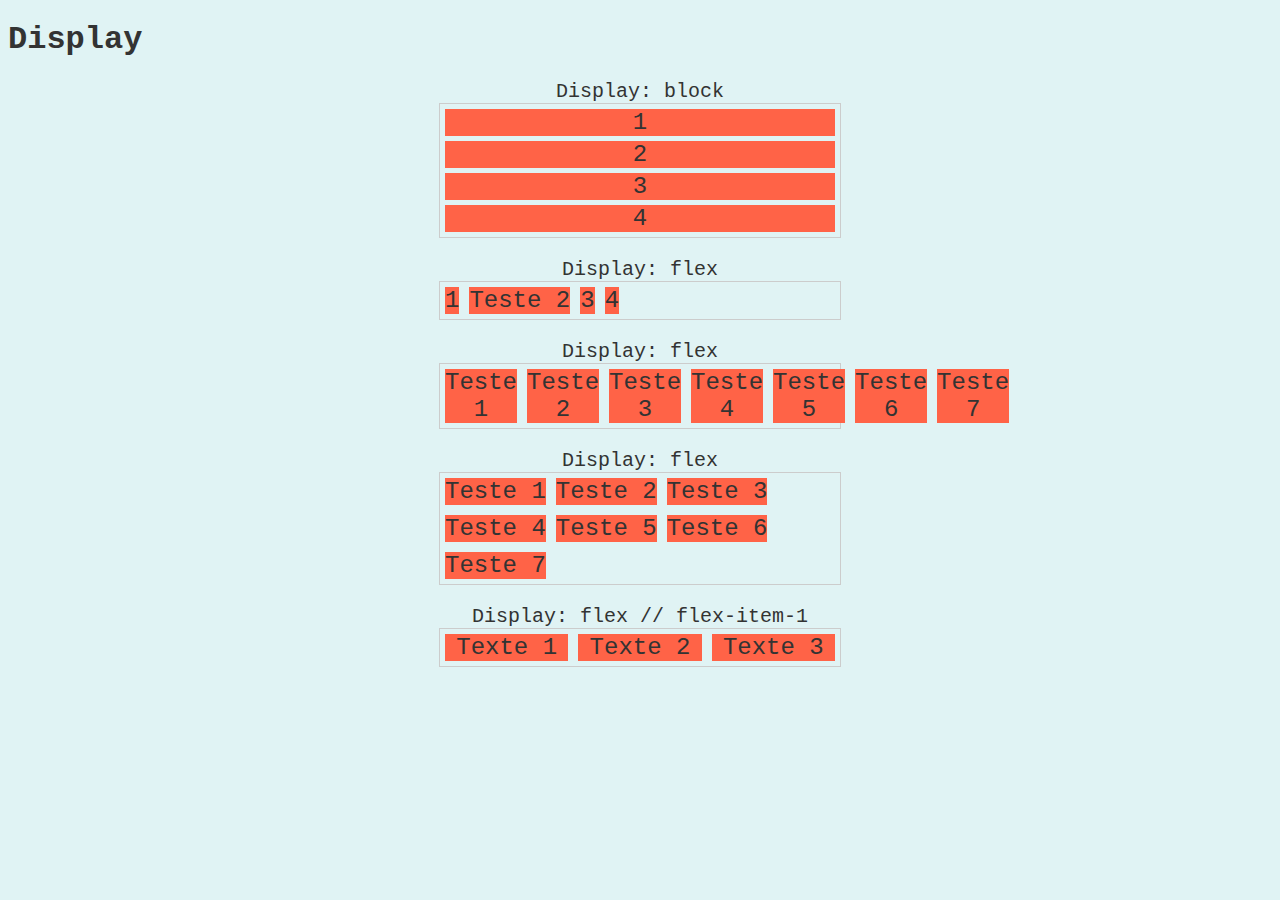
<file: 01-display/index.html>
<!DOCTYPE html>
<html lang="en">
<head>
  <meta charset="UTF-8">
  <meta http-equiv="X-UA-Compatible" content="IE=edge">
  <meta name="viewport" content="width=device-width, initial-scale=1.0">
  <link rel="stylesheet" href="style.css">
  <title>Display</title>
</head>
<body>
  <h1>Display</h1>

  <h2>Display: block</h2>
  <section class="container">
    <div class="item">1</div>
    <div class="item">2</div>
    <div class="item">3</div>
    <div class="item">4</div>
  </section>

  <h2>Display: flex</h2>
  <section class="container flex">
    <div class="item">1</div>
    <div class="item">Teste 2</div>
    <div class="item">3</div>
    <div class="item">4</div>
  </section>

  <h2>Display: flex</h2>
  <section class="container flex">
    <div class="item">Teste 1</div>
    <div class="item">Teste 2</div>
    <div class="item">Teste 3</div>
    <div class="item">Teste 4</div>
    <div class="item">Teste 5</div>
    <div class="item">Teste 6</div>
    <div class="item">Teste 7</div>
  </section>

  <h2>Display: flex</h2>
  <section class="container flex flex-wrap">
    <div class="item">Teste 1</div>
    <div class="item">Teste 2</div>
    <div class="item">Teste 3</div>
    <div class="item">Teste 4</div>
    <div class="item">Teste 5</div>
    <div class="item">Teste 6</div>
    <div class="item">Teste 7</div>
  </section>

  <h2>Display: flex // flex-item-1</h2>
  <section class="container flex">
    <div class="item flex-item-1">Texte 1</div>
    <div class="item flex-item-1">Texte 2</div>
    <div class="item flex-item-1">Texte 3</div>
  </section>

</body>
</html>
</file>
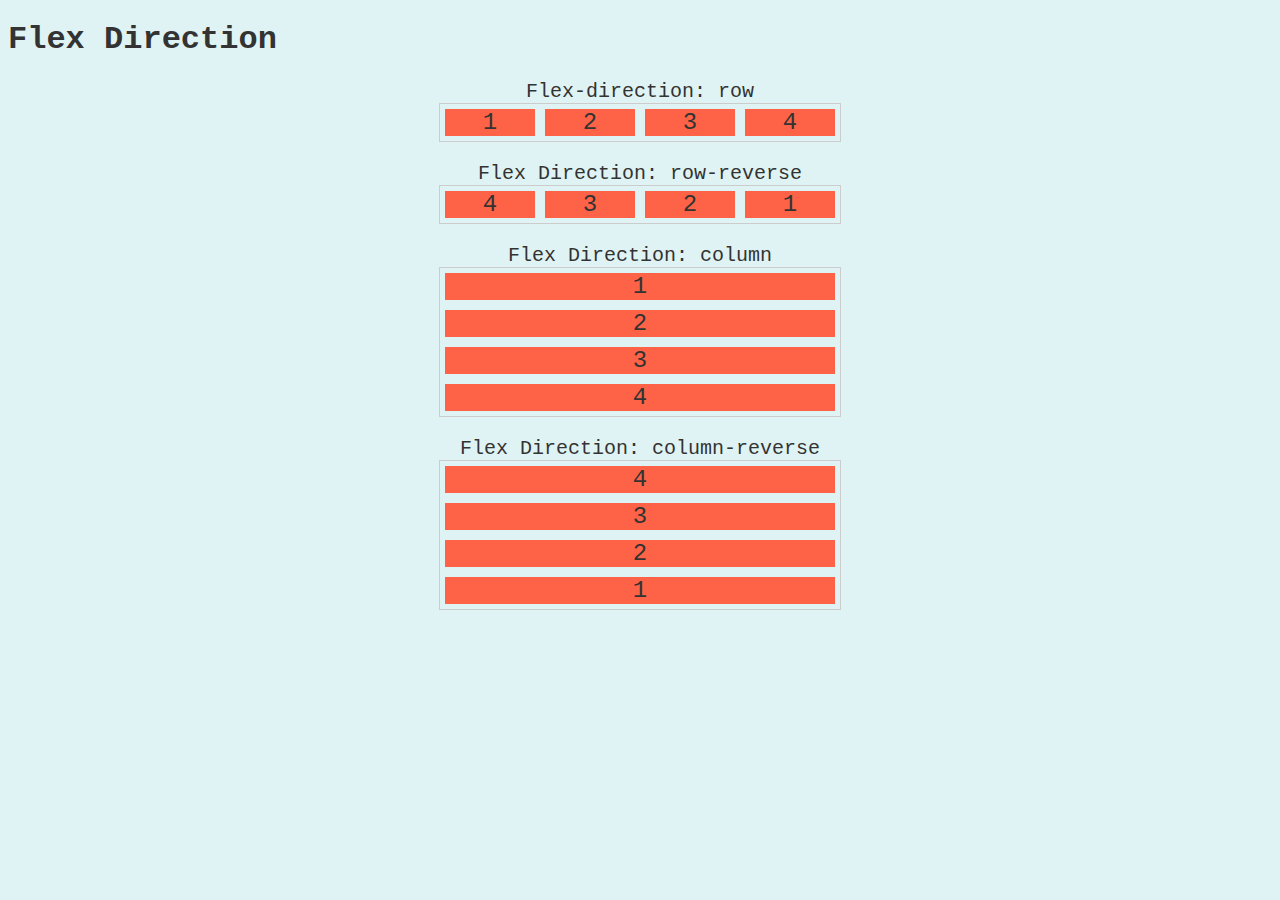
<file: 02-flex-direction/index.html>
<!DOCTYPE html>
<html lang="en">
<head>
  <meta charset="UTF-8">
  <meta http-equiv="X-UA-Compatible" content="IE=edge">
  <meta name="viewport" content="width=device-width, initial-scale=1.0">
  <link rel="stylesheet" href="style.css">
  <title>Flex Direction</title>
</head>
<body>
  <h1>Flex Direction</h1>

  <h2>Flex-direction: row</h2>
  <section class="container row">
    <div class="item">1</div>
    <div class="item">2</div>
    <div class="item">3</div>
    <div class="item">4</div>
  </section>

  <h2>Flex Direction: row-reverse</h2>
  <section class="container row-reverse">
    <div class="item">1</div>
    <div class="item">2</div>
    <div class="item">3</div>
    <div class="item">4</div>
  </section>

  <h2>Flex Direction: column</h2>
  <section class="container column">
    <div class="item">1</div>
    <div class="item">2</div>
    <div class="item">3</div>
    <div class="item">4</div>
  </section>

  <h2>Flex Direction: column-reverse</h2>
  <section class="container column-reverse">
    <div class="item">1</div>
    <div class="item">2</div>
    <div class="item">3</div>
    <div class="item">4</div>
  </section>
  
</body>
</html>
</file>
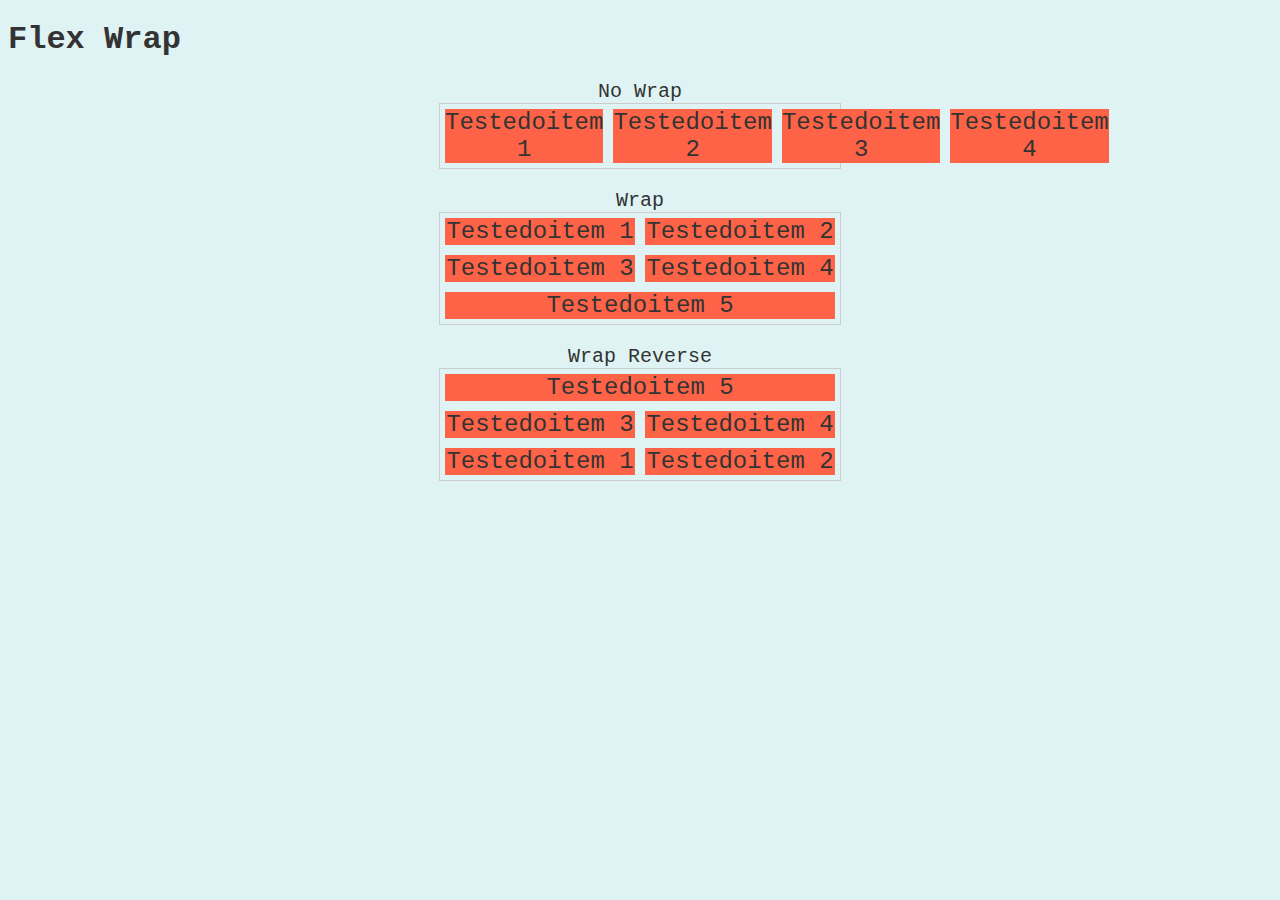
<file: 03-flex-wrap/index.html>
<!DOCTYPE html>
<html lang="en">
<head>
  <meta charset="UTF-8">
  <meta http-equiv="X-UA-Compatible" content="IE=edge">
  <meta name="viewport" content="width=device-width, initial-scale=1.0">
  <link rel="stylesheet" href="style.css">
  <title>Flex Wrap</title>
</head>
<body>
  <h1>Flex Wrap</h1>

  <h2>No Wrap</h2>
  <section class="container nowrap">
    <div class="item">Testedoitem 1</div>
    <div class="item">Testedoitem 2</div>
    <div class="item">Testedoitem 3</div>
    <div class="item">Testedoitem 4</div>
  </section>

  <h2>Wrap</h2>
  <section class="container wrap">
    <div class="item">Testedoitem 1</div>
    <div class="item">Testedoitem 2</div>
    <div class="item">Testedoitem 3</div>
    <div class="item">Testedoitem 4</div>
    <div class="item">Testedoitem 5</div>
  </section>

  <h2>Wrap Reverse</h2>
  <section class="container wrap-reverse">
    <div class="item">Testedoitem 1</div>
    <div class="item">Testedoitem 2</div>
    <div class="item">Testedoitem 3</div>
    <div class="item">Testedoitem 4</div>
    <div class="item">Testedoitem 5</div>
  </section>

</body>
</html>
</file>
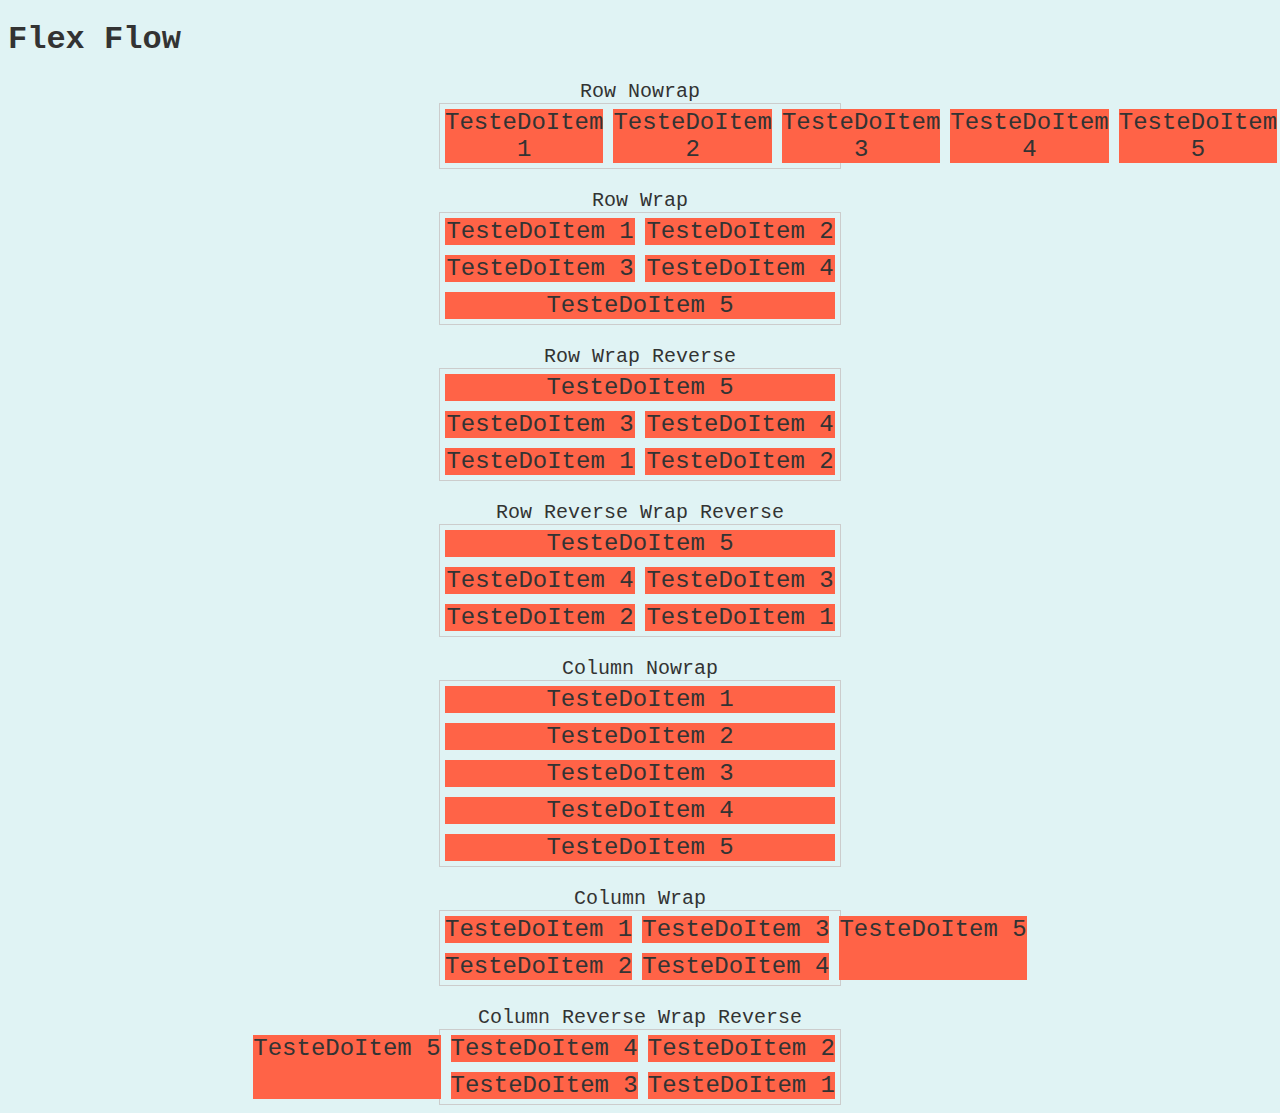
<file: 04-flex-flow/index.html>
<!DOCTYPE html>
<html lang="en">
<head>
  <meta charset="UTF-8">
  <meta http-equiv="X-UA-Compatible" content="IE=edge">
  <meta name="viewport" content="width=device-width, initial-scale=1.0">
  <link rel="stylesheet" href="style.css">
  <title>Flex Flow</title>
</head>
<body>
  <h1>Flex Flow</h1>

  <h2>Row Nowrap</h2>
  <section class="container row-nowrap">
    <div class="item">TesteDoItem 1</div>
    <div class="item">TesteDoItem 2</div>
    <div class="item">TesteDoItem 3</div>
    <div class="item">TesteDoItem 4</div>
    <div class="item">TesteDoItem 5</div>
  </section>

  <h2>Row Wrap</h2>
  <section class="container row-wrap">
    <div class="item">TesteDoItem 1</div>
    <div class="item">TesteDoItem 2</div>
    <div class="item">TesteDoItem 3</div>
    <div class="item">TesteDoItem 4</div>
    <div class="item">TesteDoItem 5</div>
  </section>

  <h2>Row Wrap Reverse</h2>
  <section class="container row-wrap-reverse">
    <div class="item">TesteDoItem 1</div>
    <div class="item">TesteDoItem 2</div>
    <div class="item">TesteDoItem 3</div>
    <div class="item">TesteDoItem 4</div>
    <div class="item">TesteDoItem 5</div>
  </section>

  <h2>Row Reverse Wrap Reverse</h2>
  <section class="container row-reverse-wrap-reverse">
    <div class="item">TesteDoItem 1</div>
    <div class="item">TesteDoItem 2</div>
    <div class="item">TesteDoItem 3</div>
    <div class="item">TesteDoItem 4</div>
    <div class="item">TesteDoItem 5</div>
  </section>

  <h2>Column Nowrap</h2>
  <section class="container column-nowrap">
    <div class="item">TesteDoItem 1</div>
    <div class="item">TesteDoItem 2</div>
    <div class="item">TesteDoItem 3</div>
    <div class="item">TesteDoItem 4</div>
    <div class="item">TesteDoItem 5</div>
  </section>

  <h2>Column Wrap</h2>
  <section class="container column-wrap">
    <div class="item">TesteDoItem 1</div>
    <div class="item">TesteDoItem 2</div>
    <div class="item">TesteDoItem 3</div>
    <div class="item">TesteDoItem 4</div>
    <div class="item">TesteDoItem 5</div>
  </section>

  <h2>Column Reverse Wrap Reverse</h2>
  <section class="container column-reverse-wrap-reverse">
    <div class="item">TesteDoItem 1</div>
    <div class="item">TesteDoItem 2</div>
    <div class="item">TesteDoItem 3</div>
    <div class="item">TesteDoItem 4</div>
    <div class="item">TesteDoItem 5</div>
  </section>

</body>
</html>
</file>
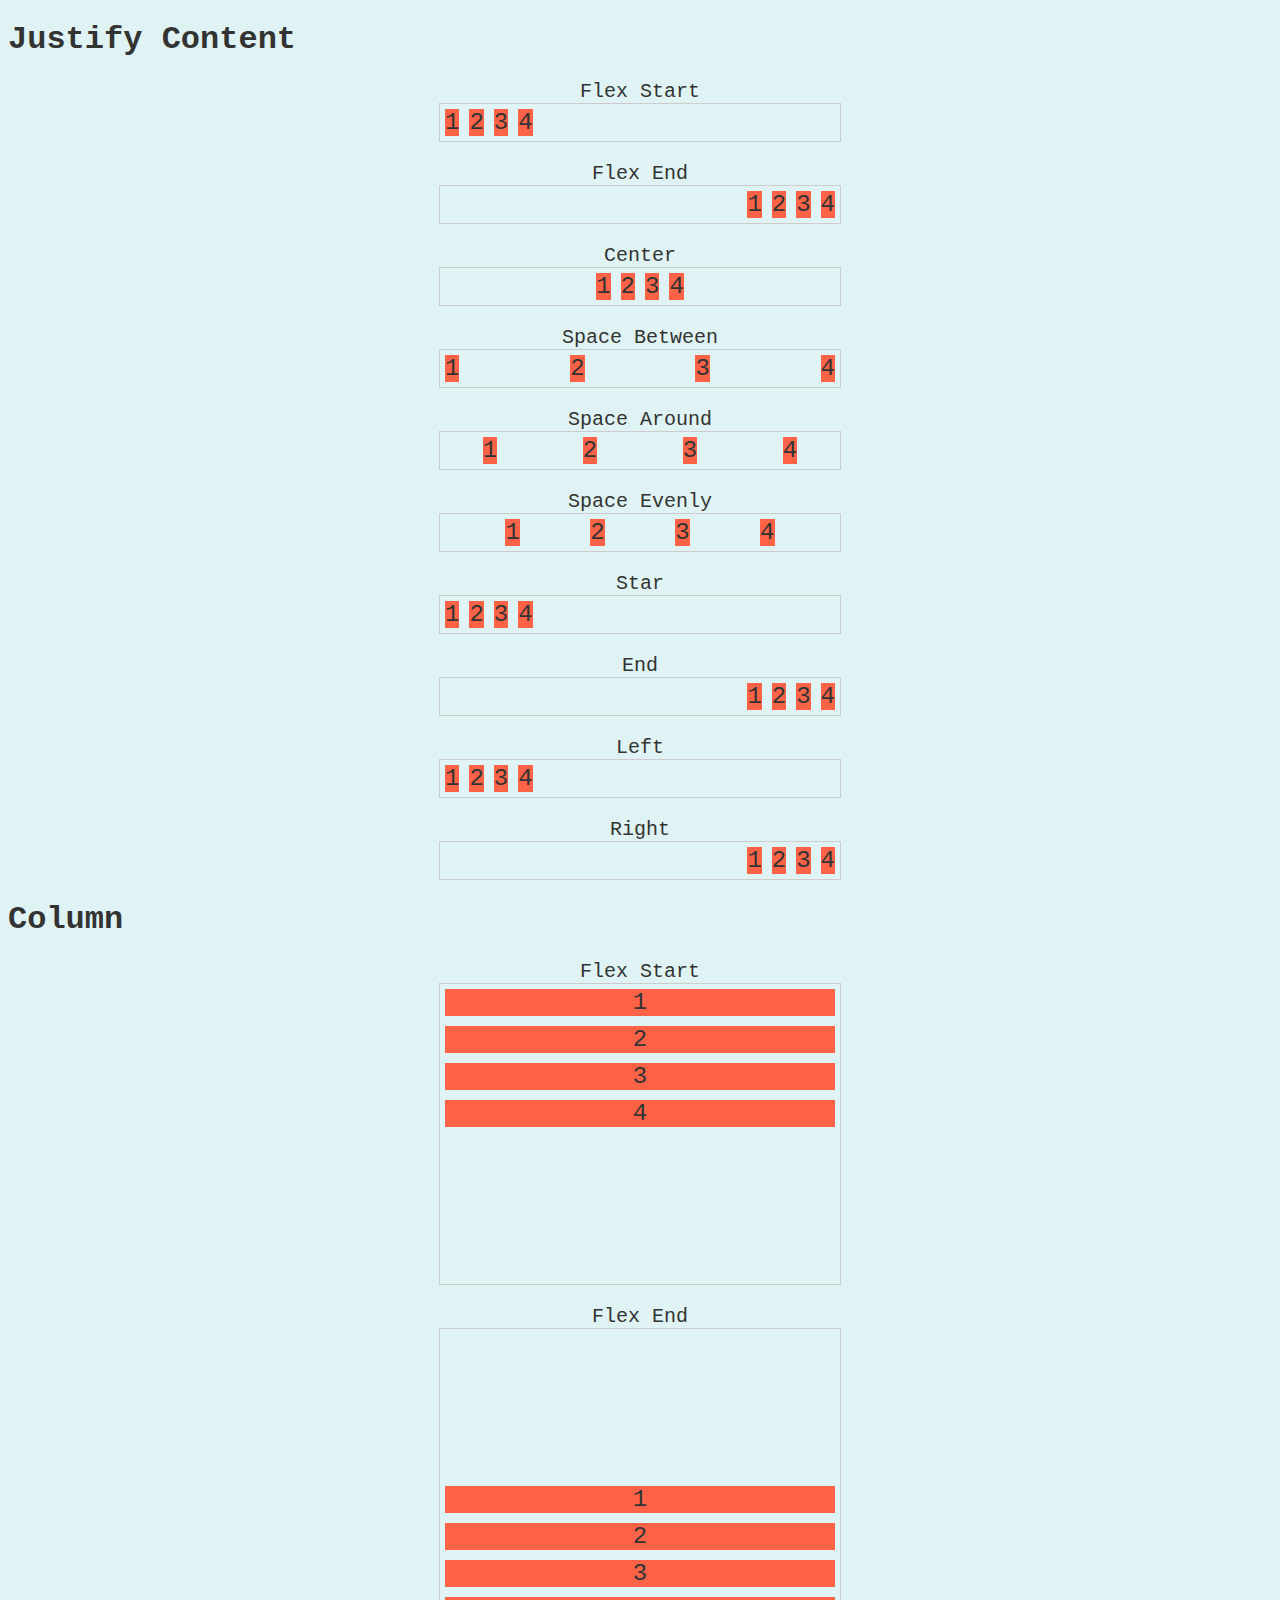
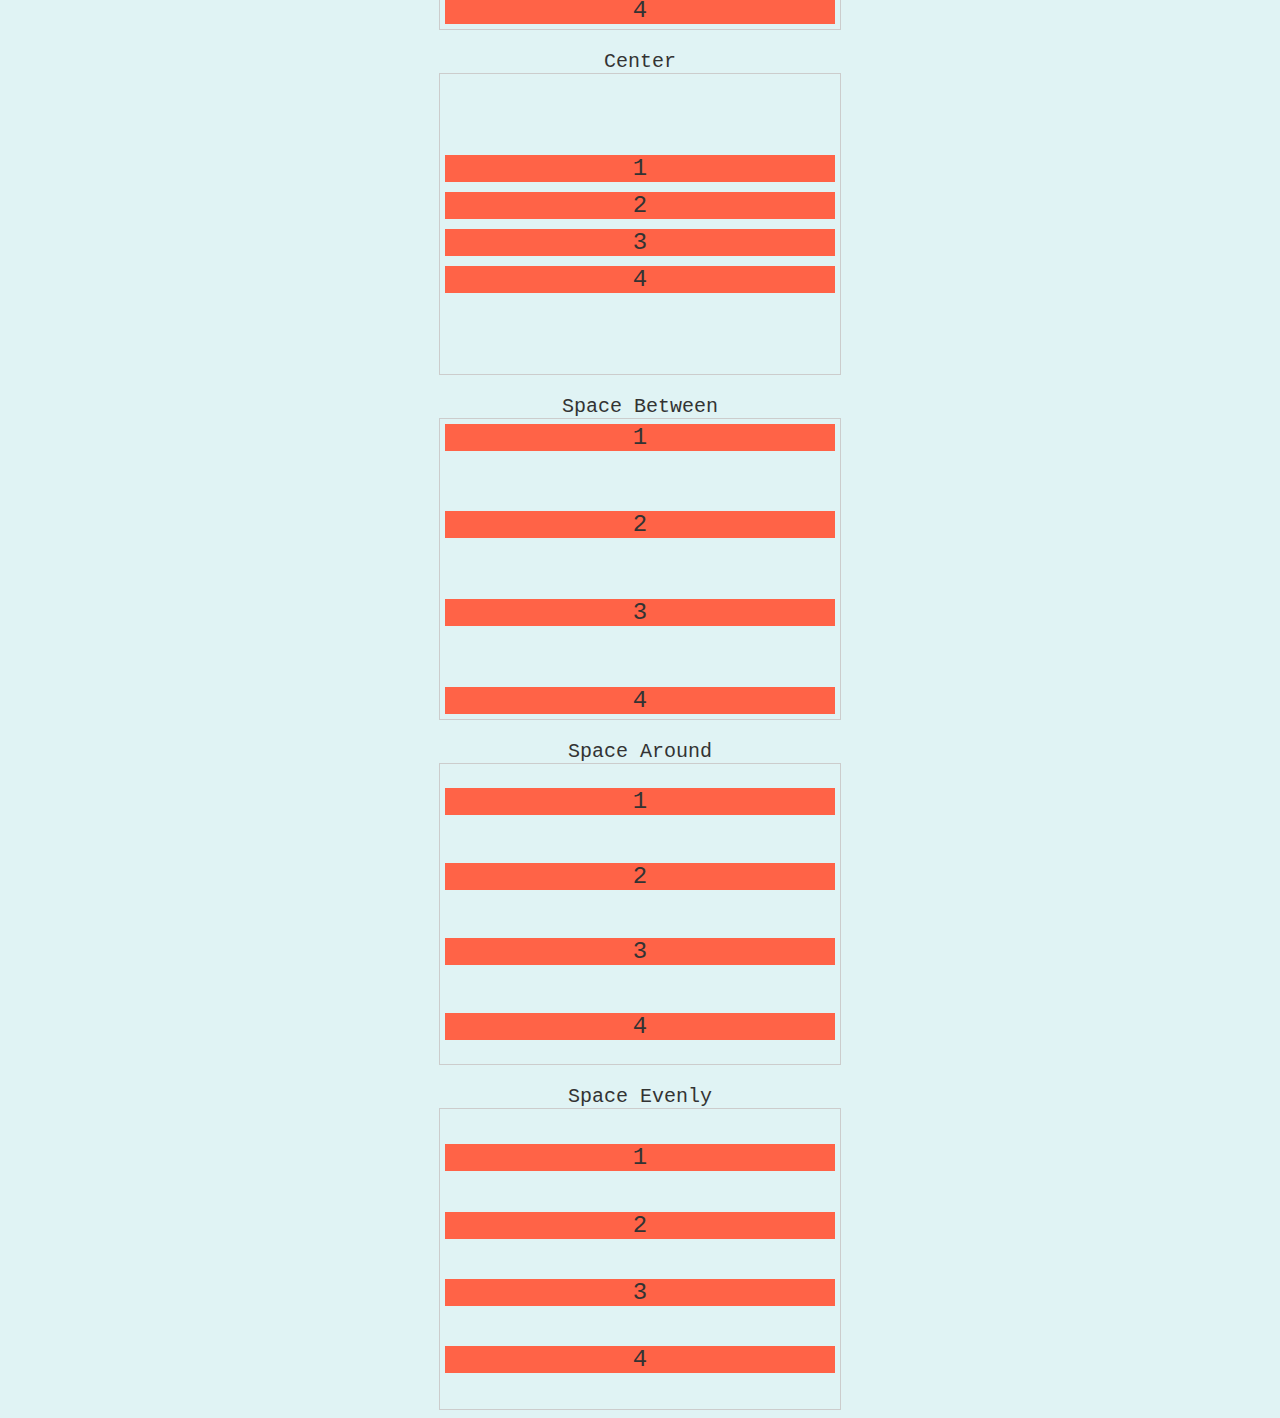
<file: 05-justify-content/index.html>
<!DOCTYPE html>
<html lang="en">
<head>
  <meta charset="UTF-8">
  <meta http-equiv="X-UA-Compatible" content="IE=edge">
  <meta name="viewport" content="width=device-width, initial-scale=1.0">
  <link rel="stylesheet" href="style.css">
  <title>Justify content</title>
</head>
<body>
  <h1>Justify Content</h1>

  <h2>Flex Start</h2>
  <section class="container flex-start">
    <div class="item">1</div>
    <div class="item">2</div>
    <div class="item">3</div>
    <div class="item">4</div>
  </section>

  <h2>Flex End</h2>
  <section class="container flex-end">
    <div class="item">1</div>
    <div class="item">2</div>
    <div class="item">3</div>
    <div class="item">4</div>
  </section>

  <h2>Center</h2>
  <section class="container center">
    <div class="item">1</div>
    <div class="item">2</div>
    <div class="item">3</div>
    <div class="item">4</div>
  </section>

  <h2>Space Between</h2>
  <section class="container space-between">
    <div class="item">1</div>
    <div class="item">2</div>
    <div class="item">3</div>
    <div class="item">4</div>
  </section>

  <h2>Space Around</h2>
  <section class="container space-around">
    <div class="item">1</div>
    <div class="item">2</div>
    <div class="item">3</div>
    <div class="item">4</div>
  </section>

  <h2>Space Evenly</h2>
  <section class="container space-evenly">
    <div class="item">1</div>
    <div class="item">2</div>
    <div class="item">3</div>
    <div class="item">4</div>
  </section>

  <h2>Star</h2>
  <section class="container start">
    <div class="item">1</div>
    <div class="item">2</div>
    <div class="item">3</div>
    <div class="item">4</div>
  </section>

  <h2>End</h2>
  <section class="container end">
    <div class="item">1</div>
    <div class="item">2</div>
    <div class="item">3</div>
    <div class="item">4</div>
  </section>

  <h2>Left</h2>
  <section class="container left">
    <div class="item">1</div>
    <div class="item">2</div>
    <div class="item">3</div>
    <div class="item">4</div>
  </section>

  <h2>Right</h2>
  <section class="container right">
    <div class="item">1</div>
    <div class="item">2</div>
    <div class="item">3</div>
    <div class="item">4</div>
  </section>


  <h1>Column</h1>

  <h2>Flex Start</h2>
  <section class="container flex-start column">
    <div class="item">1</div>
    <div class="item">2</div>
    <div class="item">3</div>
    <div class="item">4</div>
  </section>

  <h2>Flex End</h2>
  <section class="container flex-end column">
    <div class="item">1</div>
    <div class="item">2</div>
    <div class="item">3</div>
    <div class="item">4</div>
  </section>

  <h2>Center</h2>
  <section class="container center column">
    <div class="item">1</div>
    <div class="item">2</div>
    <div class="item">3</div>
    <div class="item">4</div>
  </section>

  <h2>Space Between</h2>
  <section class="container space-between column">
    <div class="item">1</div>
    <div class="item">2</div>
    <div class="item">3</div>
    <div class="item">4</div>
  </section>

  <h2>Space Around</h2>
  <section class="container space-around column">
    <div class="item">1</div>
    <div class="item">2</div>
    <div class="item">3</div>
    <div class="item">4</div>
  </section>

  <h2>Space Evenly</h2>
  <section class="container space-evenly column">
    <div class="item">1</div>
    <div class="item">2</div>
    <div class="item">3</div>
    <div class="item">4</div>
  </section>

</body>
</html>
</file>
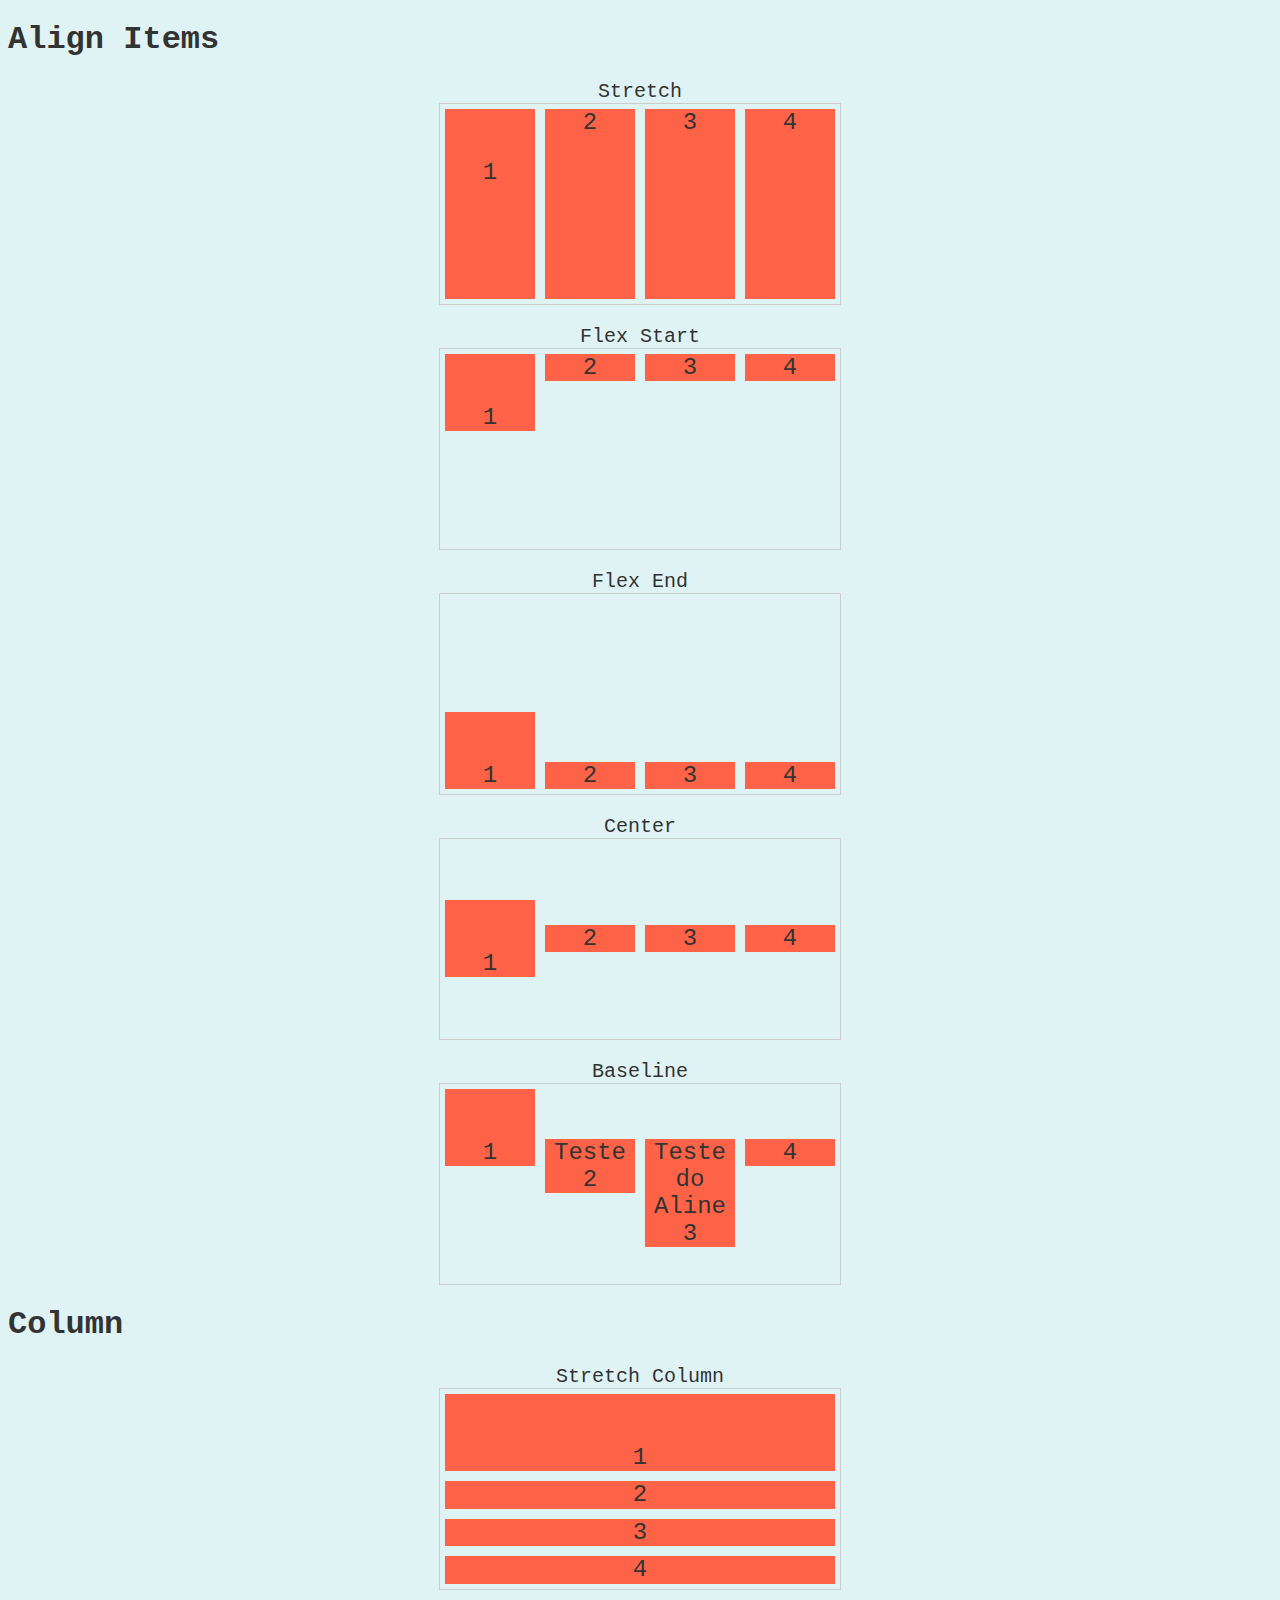
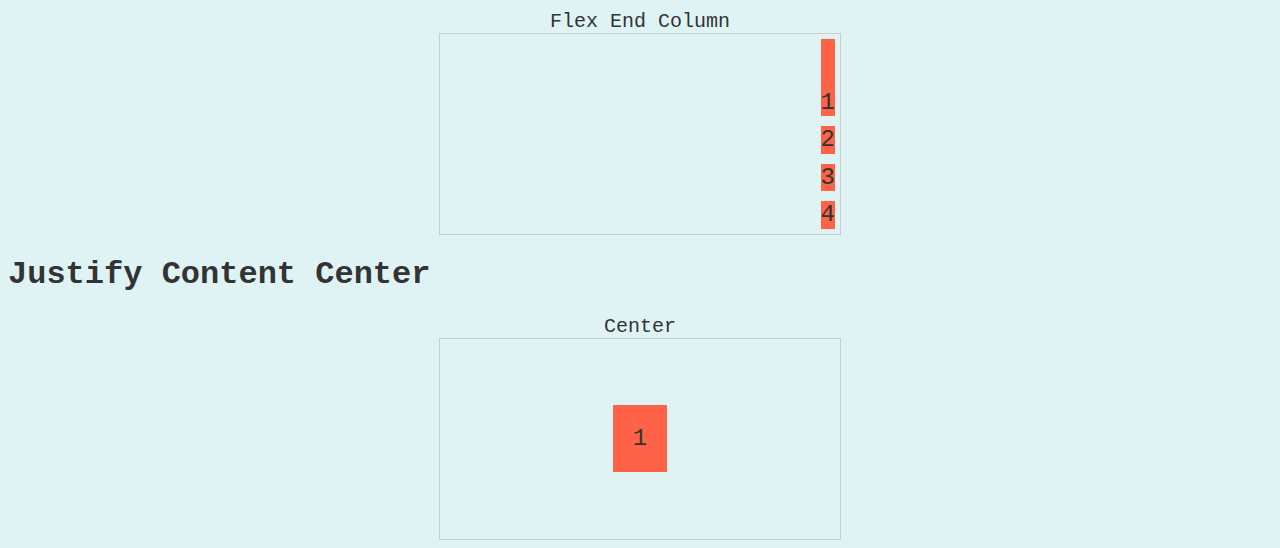
<file: 06-align-items/index.html>
<!DOCTYPE html>
<html lang="en">
<head>
  <meta charset="UTF-8">
  <meta http-equiv="X-UA-Compatible" content="IE=edge">
  <meta name="viewport" content="width=device-width, initial-scale=1.0">
  <link rel="stylesheet" href="style.css">
  <title>Align Items</title>
</head>
<body>
  <h1>Align Items</h1>

  <h2>Stretch</h2>
  <section class="container stretch">
    <div class="item">1</div>
    <div class="item">2</div>
    <div class="item">3</div>
    <div class="item">4</div>
  </section>

  <h2>Flex Start</h2>
  <section class="container flex-start">
    <div class="item">1</div>
    <div class="item">2</div>
    <div class="item">3</div>
    <div class="item">4</div>
  </section>

  <h2>Flex End</h2>
  <section class="container flex-end">
    <div class="item">1</div>
    <div class="item">2</div>
    <div class="item">3</div>
    <div class="item">4</div>
  </section>

  <h2>Center</h2>
  <section class="container center">
    <div class="item">1</div>
    <div class="item">2</div>
    <div class="item">3</div>
    <div class="item">4</div>
  </section>

  <h2>Baseline</h2>
  <section class="container baseline">
    <div class="item">1</div>
    <div class="item">Teste 2</div>
    <div class="item">Teste do Aline 3</div>
    <div class="item">4</div>
  </section>

  <h1>Column</h1>

  <h2>Stretch Column</h2>
  <section class="container stretch column">
    <div class="item">1</div>
    <div class="item">2</div>
    <div class="item">3</div>
    <div class="item">4</div>
  </section>

  <h2>Flex End Column</h2>
  <section class="container flex-end column">
    <div class="item">1</div>
    <div class="item">2</div>
    <div class="item">3</div>
    <div class="item">4</div>
  </section>

  <h1>Justify Content Center</h1>

  <h2>Center</h2>
  <section class="container2 center justify-center">
    <div class="item2">1</div>
  </section>

</body>
</html>
</file>
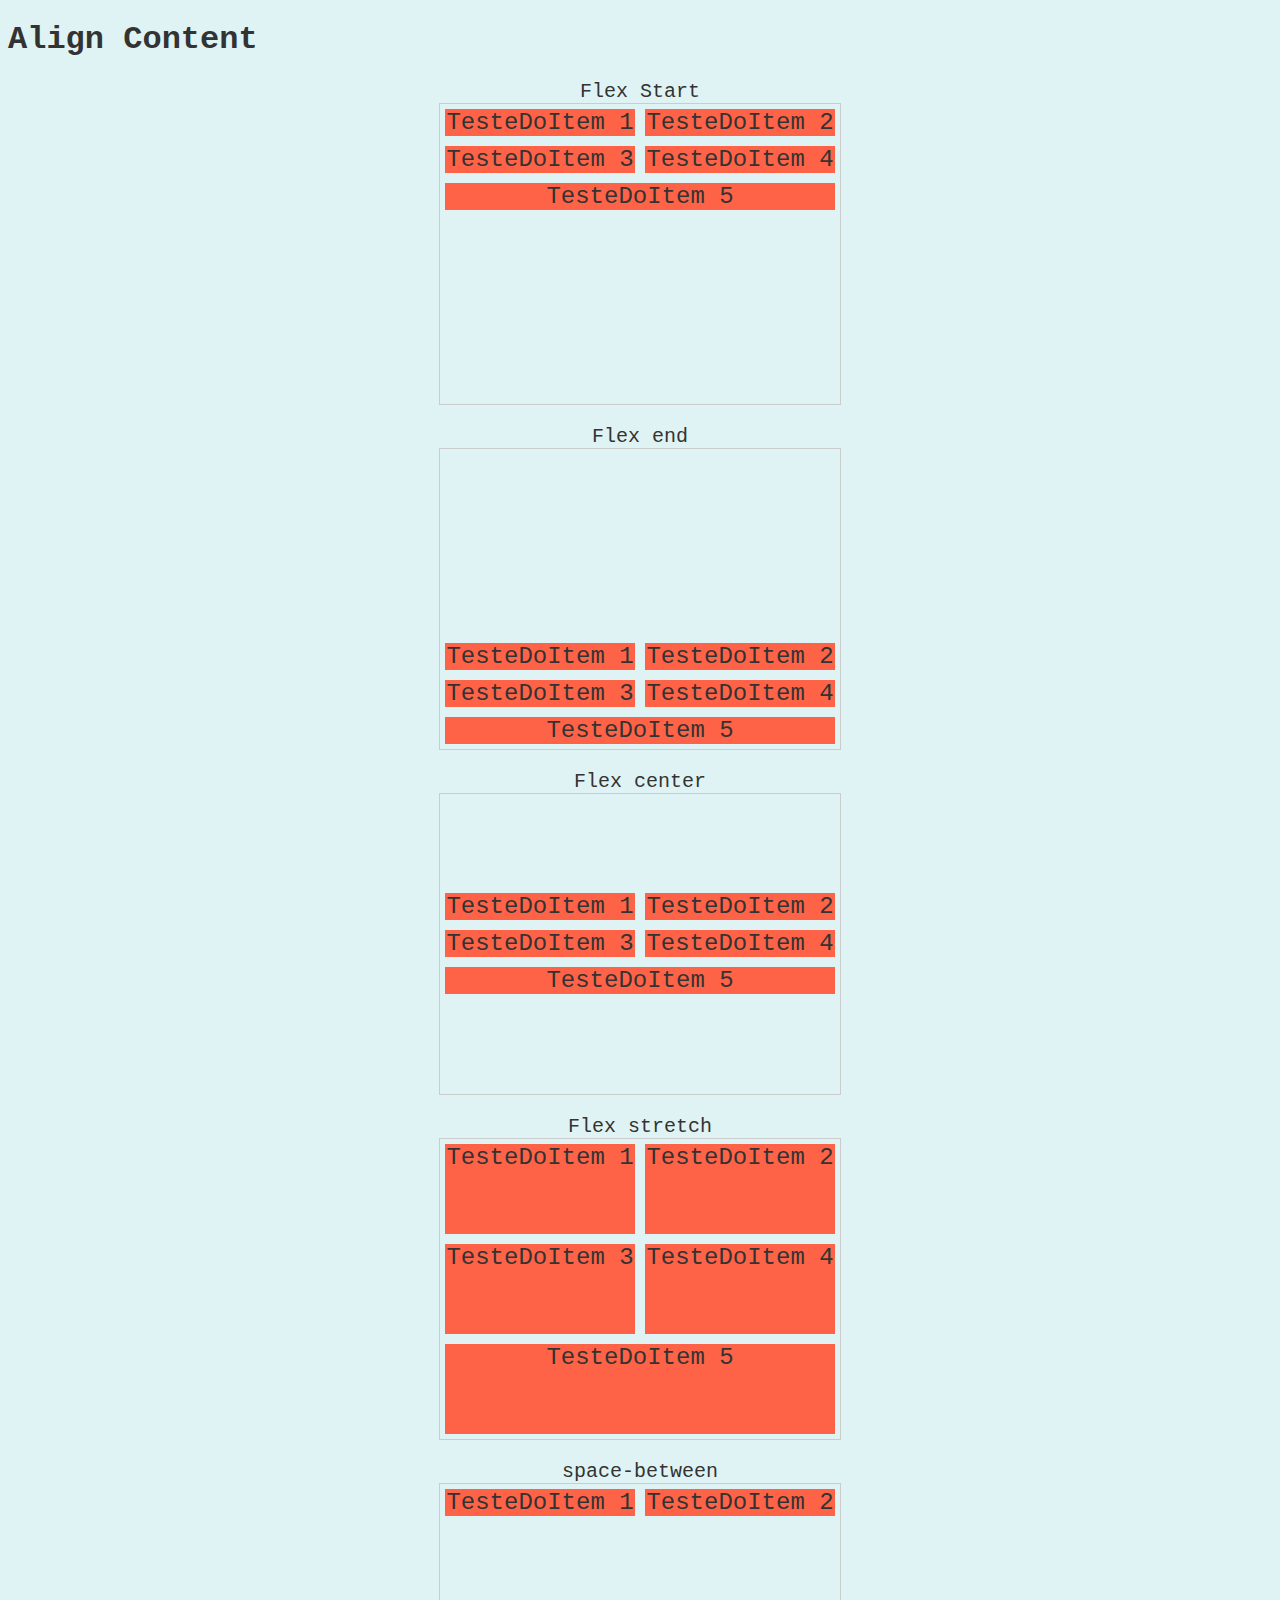
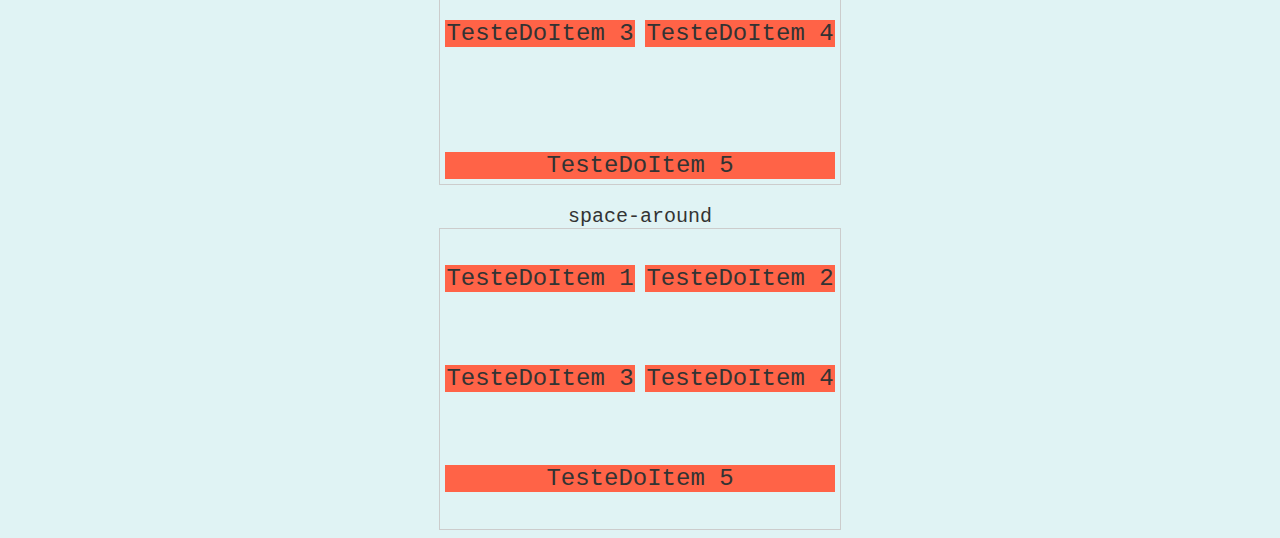
<file: 07-align-content/index.html>
<!DOCTYPE html>
<html lang="en">
<head>
  <meta charset="UTF-8">
  <meta http-equiv="X-UA-Compatible" content="IE=edge">
  <meta name="viewport" content="width=device-width, initial-scale=1.0">
  <link rel="stylesheet" href="style.css">
  <title>Align Content</title>
</head>
<body>
  <h1>Align Content</h1>

  <h2>Flex Start</h2>
  <section class="container flex-start">
    <div class="item">TesteDoItem 1</div>
    <div class="item">TesteDoItem 2</div>
    <div class="item">TesteDoItem 3</div>
    <div class="item">TesteDoItem 4</div>
    <div class="item">TesteDoItem 5</div>
  </section>

  <h2>Flex end</h2>
  <section class="container flex-end">
    <div class="item">TesteDoItem 1</div>
    <div class="item">TesteDoItem 2</div>
    <div class="item">TesteDoItem 3</div>
    <div class="item">TesteDoItem 4</div>
    <div class="item">TesteDoItem 5</div>
  </section>

  <h2>Flex center</h2>
  <section class="container center">
    <div class="item">TesteDoItem 1</div>
    <div class="item">TesteDoItem 2</div>
    <div class="item">TesteDoItem 3</div>
    <div class="item">TesteDoItem 4</div>
    <div class="item">TesteDoItem 5</div>
  </section>

  <h2>Flex stretch</h2>
  <section class="container stretch">
    <div class="item">TesteDoItem 1</div>
    <div class="item">TesteDoItem 2</div>
    <div class="item">TesteDoItem 3</div>
    <div class="item">TesteDoItem 4</div>
    <div class="item">TesteDoItem 5</div>
  </section>

  <h2>space-between</h2>
  <section class="container space-between">
    <div class="item">TesteDoItem 1</div>
    <div class="item">TesteDoItem 2</div>
    <div class="item">TesteDoItem 3</div>
    <div class="item">TesteDoItem 4</div>
    <div class="item">TesteDoItem 5</div>
  </section>

  <h2>space-around</h2>
  <section class="container space-around">
    <div class="item">TesteDoItem 1</div>
    <div class="item">TesteDoItem 2</div>
    <div class="item">TesteDoItem 3</div>
    <div class="item">TesteDoItem 4</div>
    <div class="item">TesteDoItem 5</div>
  </section>

</body>
</html>
</file>
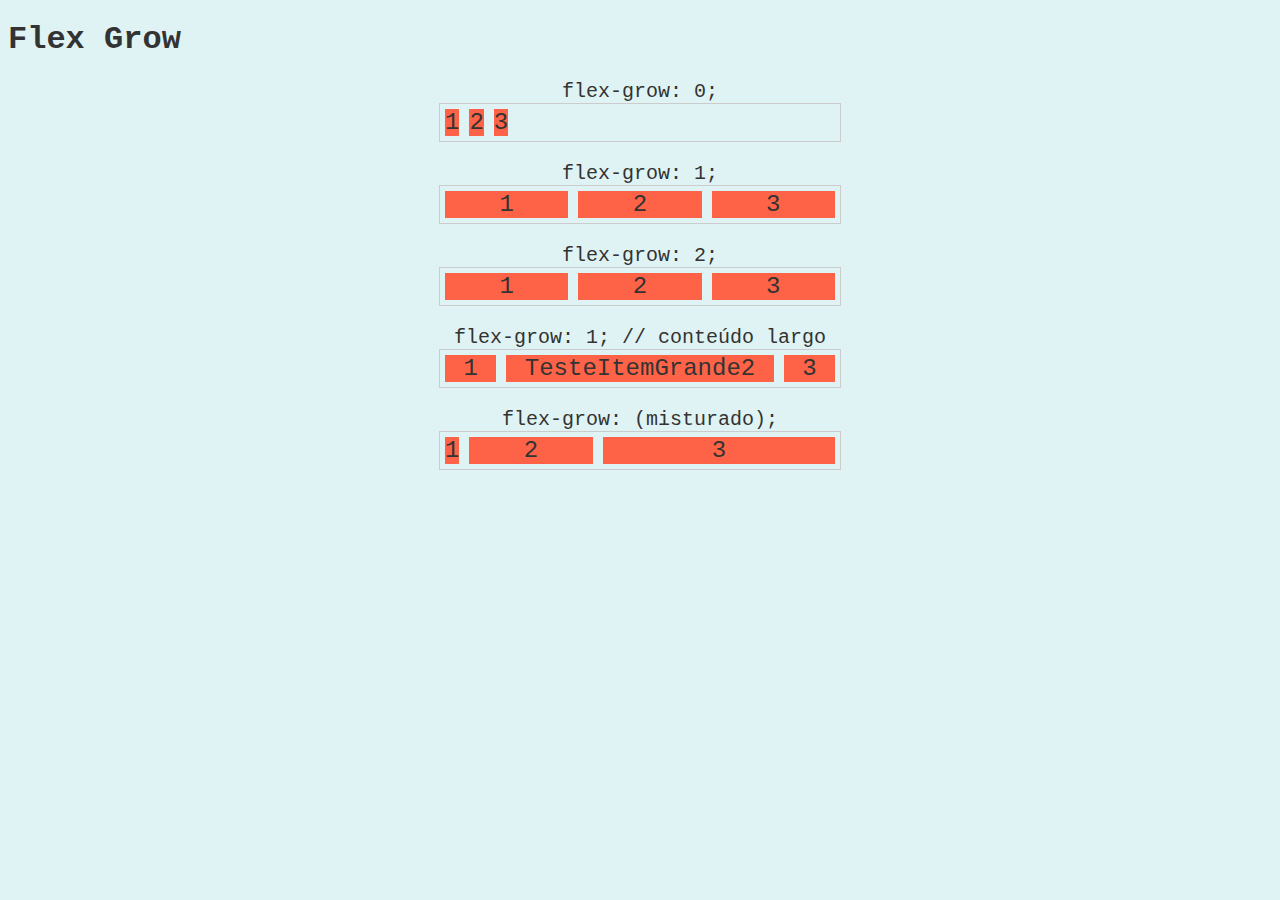
<file: 08-flex-grow/index.html>
<!DOCTYPE html>
<html lang="en">
<head>
  <meta charset="UTF-8">
  <meta http-equiv="X-UA-Compatible" content="IE=edge">
  <meta name="viewport" content="width=device-width, initial-scale=1.0">
  <link rel="stylesheet" href="style.css">
  <title>Flex Grow</title>
</head>
<body>
  <h1>Flex Grow</h1>

  <h2>flex-grow: 0;</h2>
  <section class="container">
    <div class="item grow0">1</div>
    <div class="item grow0">2</div>
    <div class="item grow0">3</div>
  </section>

  <h2>flex-grow: 1;</h2>
  <section class="container">
    <div class="item grow1">1</div>
    <div class="item grow1">2</div>
    <div class="item grow1">3</div>
  </section>

  <h2>flex-grow: 2;</h2>
  <section class="container">
    <div class="item grow2">1</div>
    <div class="item grow2">2</div>
    <div class="item grow2">3</div>
  </section>

  <h2>flex-grow: 1; // conteúdo largo</h2>
  <section class="container">
    <div class="item grow1">1</div>
    <div class="item grow1">TesteItemGrande2</div>
    <div class="item grow1">3</div>
  </section>

  <h2>flex-grow: (misturado);</h2>
  <section class="container">
    <div class="item grow0">1</div>
    <div class="item grow1">2</div>
    <div class="item grow2">3</div>
  </section>

</body>
</html>
</file>
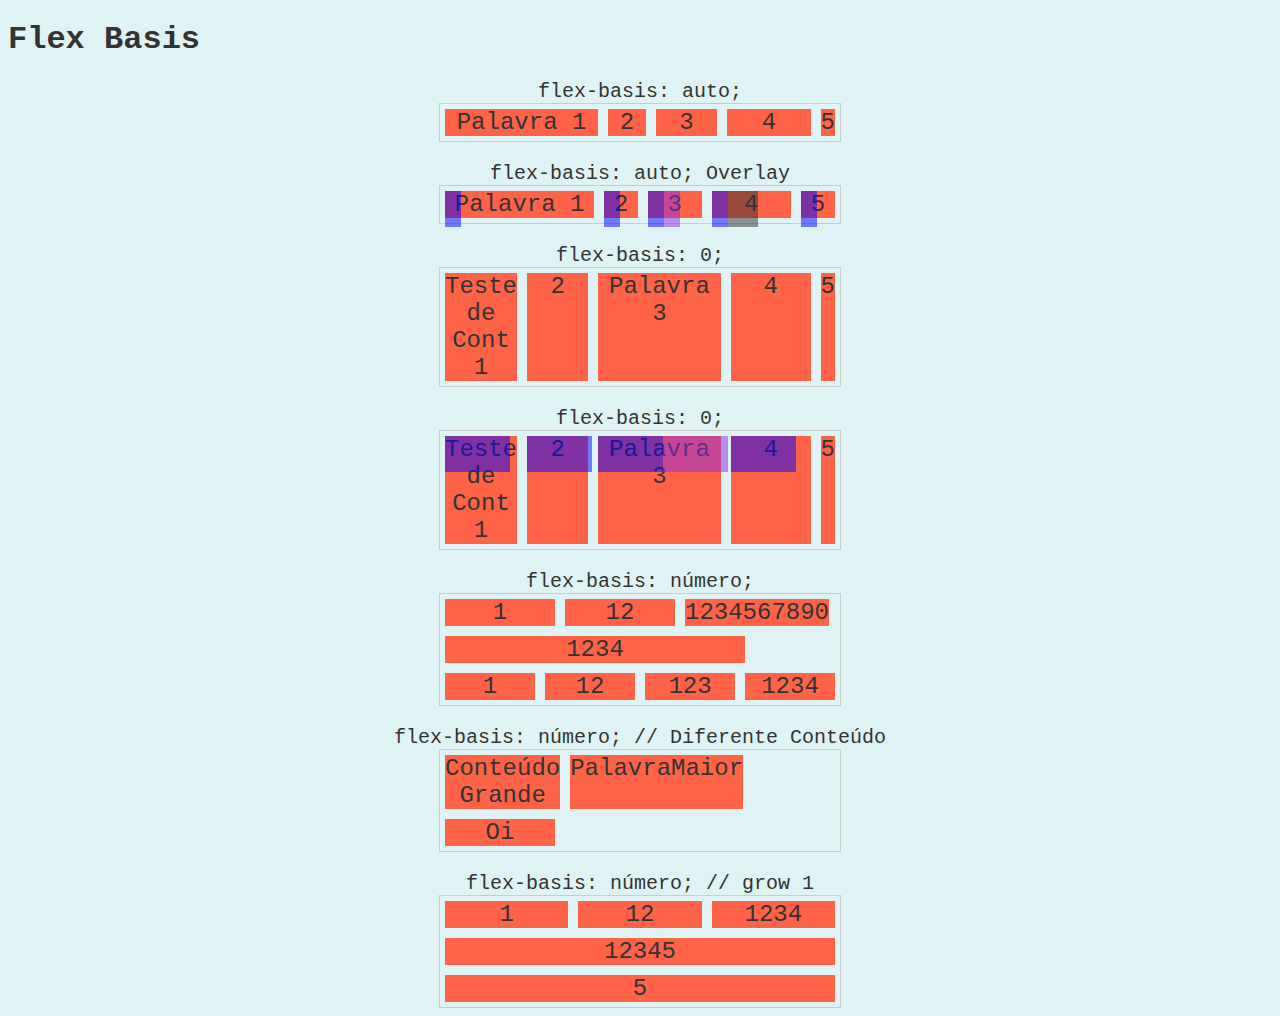
<file: 09-flex-basis/index.html>
<!DOCTYPE html>
<html lang="en">
<head>
  <meta charset="UTF-8">
  <meta http-equiv="X-UA-Compatible" content="IE=edge">
  <meta name="viewport" content="width=device-width, initial-scale=1.0">
  <link rel="stylesheet" href="style.css">
  <title>Flex Basis</title>
</head>
<body>
  <h1>Flex Basis</h1>

  <h2>flex-basis: auto;</h2>
  <section class="container">
    <div class="item basis-auto">Palavra 1</div>
    <div class="item basis-auto">2</div>
    <div class="item basis-auto-grow-2">3</div>
    <div class="item basis-auto-width">4</div>
    <div class="item basis-auto-grow-0">5</div>
  </section>

  <h2>flex-basis: auto; Overlay</h2>
  <section class="container overlay">
    <div class="item basis-auto">Palavra 1</div>
    <div class="item basis-auto">2</div>
    <div class="item basis-auto-grow-2">3</div>
    <div class="item basis-auto-width">4</div>
    <div class="item basis-auto">5</div>
  </section>

  <h2>flex-basis: 0;</h2>
  <section class="container">
    <div class="item basis-0">Teste de Cont 1</div>
    <div class="item basis-0">2</div>
    <div class="item basis-0-grow-2">Palavra 3</div>
    <div class="item basis-0-width">4</div>
    <div class="item basis-0-grow-0">5</div>
  </section>

  <h2>flex-basis: 0;</h2>
  <section class="container overlay">
    <div class="item basis-0">Teste de Cont 1</div>
    <div class="item basis-0">2</div>
    <div class="item basis-0-grow-2">Palavra 3</div>
    <div class="item basis-0-width">4</div>
    <div class="item basis-0-grow-0">5</div>
  </section>

  <h2>flex-basis: número;</h2>
  <section class="container basis-numero-container">
    <div class="item basis-110">1</div>
    <div class="item basis-110">12</div>
    <div class="item basis-110">1234567890</div>
    <div class="item basis-300">1234</div>
    <div class="item basis-110-porcento">1</div>
    <div class="item basis-110-porcento">12</div>
    <div class="item basis-110-porcento">123</div>
    <div class="item basis-110-porcento">1234</div>
  </section>

  <h2>flex-basis: número; // Diferente Conteúdo</h2>
  <section class="container basis-numero-container">
    <div class="item basis-110">Conteúdo Grande</div>
    <div class="item basis-110">PalavraMaior</div>
    <div class="item basis-110">Oi</div>
  </section>

  <h2>flex-basis: número; // grow 1</h2>
  <section class="container basis-numero-container">
    <div class="item basis-110-grow-1">1</div>
    <div class="item basis-110-grow-1">12</div>
    <div class="item basis-110-grow-1">1234</div>
    <div class="item basis-110-grow-1">12345</div>
    <div class="item basis-600-grow-1">5</div>
  </section>

</body>
</html>
</file>
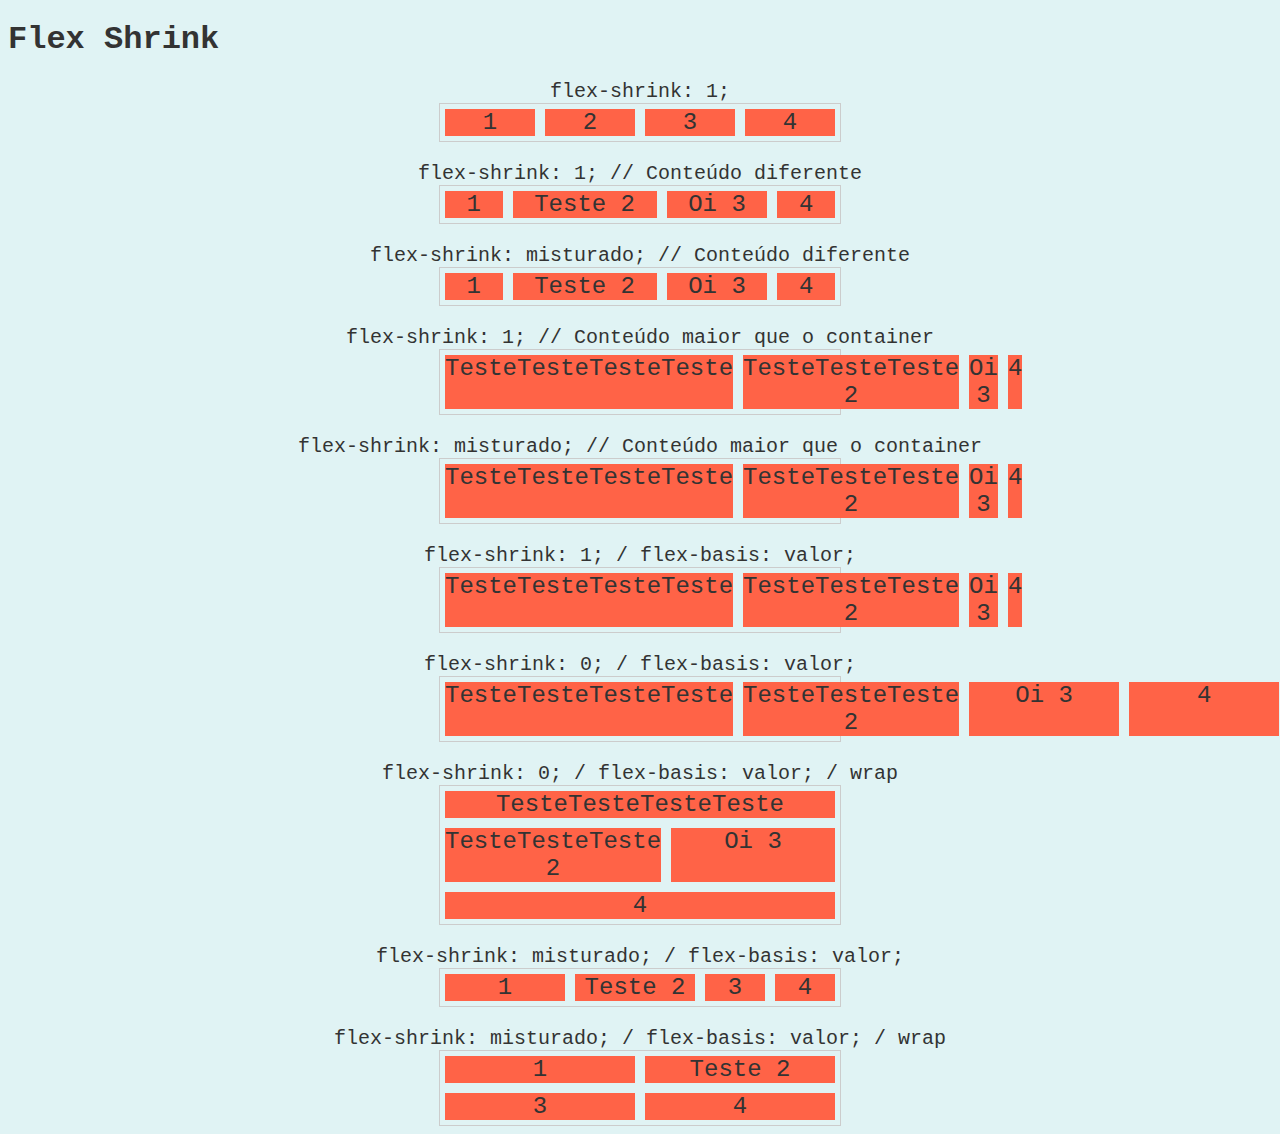
<file: 10-flex-shrink/index.html>
<!DOCTYPE html>
<html lang="en">
<head>
  <meta charset="UTF-8">
  <meta http-equiv="X-UA-Compatible" content="IE=edge">
  <meta name="viewport" content="width=device-width, initial-scale=1.0">
  <link rel="stylesheet" href="style.css">
  <title>Flex</title>
</head>
<body>
  <h1>Flex Shrink</h1>

  <h2>flex-shrink: 1;</h2>
  <section class="container">
    <div class="item shrink-1">1</div>
    <div class="item shrink-1">2</div>
    <div class="item shrink-1">3</div>
    <div class="item shrink-1">4</div>
  </section>

  <h2>flex-shrink: 1; // Conteúdo diferente</h2>
  <section class="container">
    <div class="item shrink-1">1</div>
    <div class="item shrink-1">Teste 2</div>
    <div class="item shrink-1">Oi 3</div>
    <div class="item shrink-1">4</div>
  </section>

  <h2>flex-shrink: misturado; // Conteúdo diferente</h2>
  <section class="container">
    <div class="item shrink-1">1</div>
    <div class="item shrink-1">Teste 2</div>
    <div class="item shrink-3">Oi 3</div>
    <div class="item shrink-3">4</div>
  </section>

  <h2>flex-shrink: 1; // Conteúdo maior que o container</h2>
  <section class="container">
    <div class="item shrink-1">TesteTesteTesteTeste</div>
    <div class="item shrink-1">TesteTesteTeste 2</div>
    <div class="item shrink-1">Oi 3</div>
    <div class="item shrink-1">4</div>
  </section>

  <h2>flex-shrink: misturado; // Conteúdo maior que o container</h2>
  <section class="container">
    <div class="item shrink-1">TesteTesteTesteTeste</div>
    <div class="item shrink-1">TesteTesteTeste 2</div>
    <div class="item shrink-3">Oi 3</div>
    <div class="item shrink-3">4</div>
  </section>

  <h2>flex-shrink: 1; / flex-basis: valor;</h2>
  <section class="container">
    <div class="item shrink-1-basis">TesteTesteTesteTeste</div>
    <div class="item shrink-1-basis">TesteTesteTeste 2</div>
    <div class="item shrink-1-basis">Oi 3</div>
    <div class="item shrink-1-basis">4</div>
  </section>

  <h2>flex-shrink: 0; / flex-basis: valor;</h2>
  <section class="container">
    <div class="item shrink-0-basis">TesteTesteTesteTeste</div>
    <div class="item shrink-0-basis">TesteTesteTeste 2</div>
    <div class="item shrink-0-basis">Oi 3</div>
    <div class="item shrink-0-basis">4</div>
  </section>

  <h2>flex-shrink: 0; / flex-basis: valor; / wrap</h2>
  <section class="container flex-wrap">
    <div class="item shrink-0-basis">TesteTesteTesteTeste</div>
    <div class="item shrink-0-basis">TesteTesteTeste 2</div>
    <div class="item shrink-0-basis">Oi 3</div>
    <div class="item shrink-0-basis">4</div>
  </section>

  <h2>flex-shrink: misturado; / flex-basis: valor;</h2>
  <section class="container">
    <div class="item shrink-1-basis">1</div>
    <div class="item shrink-1-basis">Teste 2</div>
    <div class="item shrink-3-basis">3</div>
    <div class="item shrink-3-basis">4</div>
  </section>

  <h2>flex-shrink: misturado; / flex-basis: valor; / wrap</h2>
  <section class="container flex-wrap">
    <div class="item shrink-1-basis">1</div>
    <div class="item shrink-1-basis">Teste 2</div>
    <div class="item shrink-3-basis">3</div>
    <div class="item shrink-3-basis">4</div>
  </section>

</body>
</html>
</file>
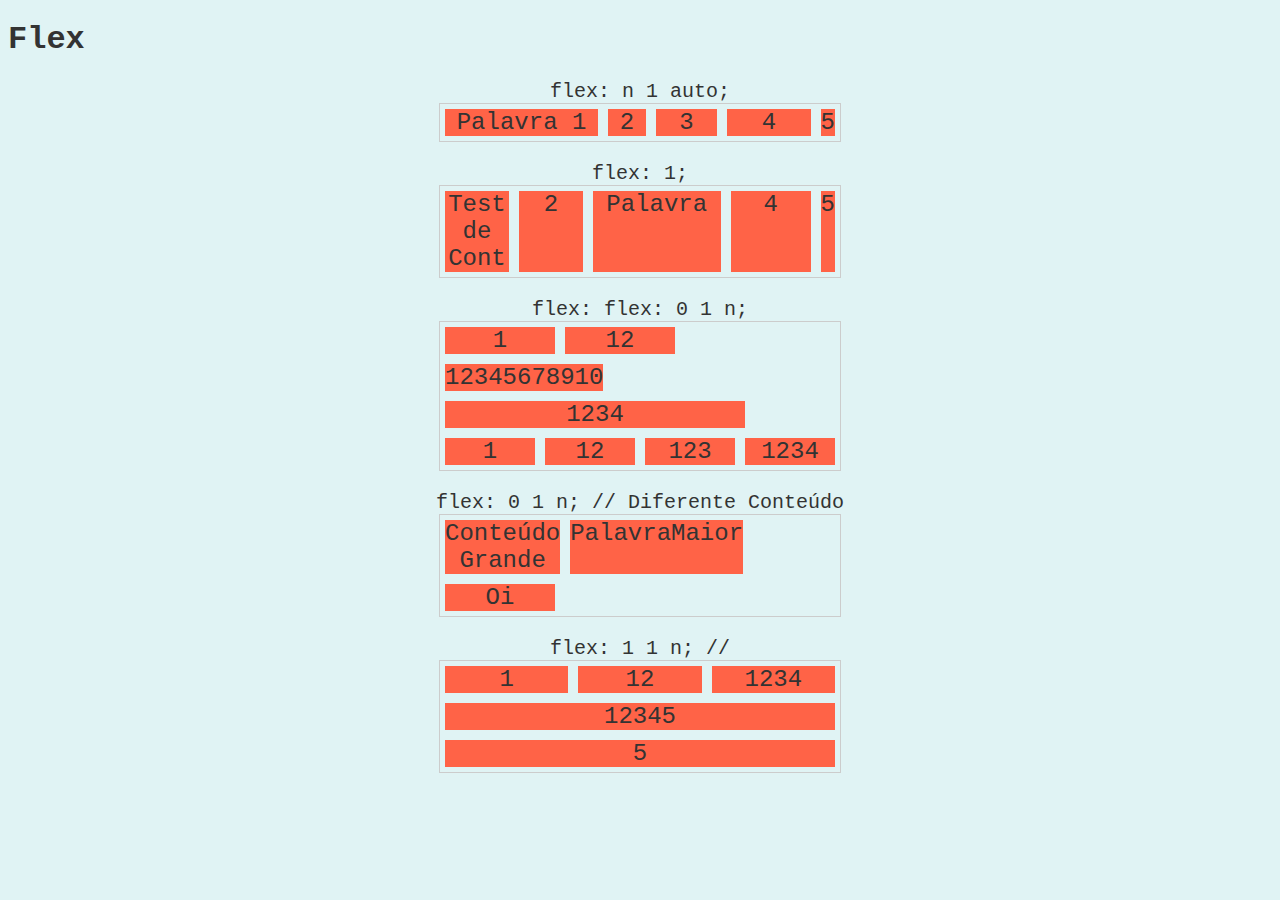
<file: 11-flex/index.html>
<!DOCTYPE html>
<html lang="en">
<head>
  <meta charset="UTF-8">
  <meta http-equiv="X-UA-Compatible" content="IE=edge">
  <meta name="viewport" content="width=device-width, initial-scale=1.0">
  <link rel="stylesheet" href="style.css">
  <title>Flex</title>
</head>
<body>
  <h1>Flex</h1>

  <h2>flex: n 1 auto;</h2>
  <section class="container">
    <div class="item basis-auto">Palavra 1</div>
    <div class="item basis-auto">2</div>
    <div class="item basis-auto-grow-2">3</div>
    <div class="item basis-auto-width">4</div>
    <div class="item basis-auto-grow-0">5</div>
  </section>

  <h2>flex: 1;</h2>
  <section class="container">
    <div class="item basis-0">Test de Cont</div>
    <div class="item basis-0">2</div>
    <div class="item basis-0-grow-2">Palavra</div>
    <div class="item basis-0-width">4</div>
    <div class="item basis-0-grow-0">5</div>
  </section>

  <h2>flex: flex: 0 1 n;</h2>
  <section class="container basis-numero-container">
    <div class="item basis-110">1</div>
    <div class="item basis-110">12</div>
    <div class="item basis-110">12345678910</div>
    <div class="item basis-300">1234</div>
    <div class="item basis-110-porcento">1</div>
    <div class="item basis-110-porcento">12</div>
    <div class="item basis-110-porcento">123</div>
    <div class="item basis-110-porcento">1234</div>
  </section>

  <h2>flex: 0 1 n; // Diferente Conteúdo</h2>
  <section class="container basis-numero-container">
    <div class="item basis-110">Conteúdo Grande</div>
    <div class="item basis-110">PalavraMaior</div>
    <div class="item basis-110">Oi</div>
  </section>

  <h2>flex: 1 1 n; //</h2>
  <section class="container basis-numero-container">
    <div class="item basis-110-grow-1">1</div>
    <div class="item basis-110-grow-1">12</div>
    <div class="item basis-110-grow-1">1234</div>
    <div class="item basis-110-grow-1">12345</div>
    <div class="item basis-600-grow-1">5</div>
  </section>

</body>
</html>
</file>
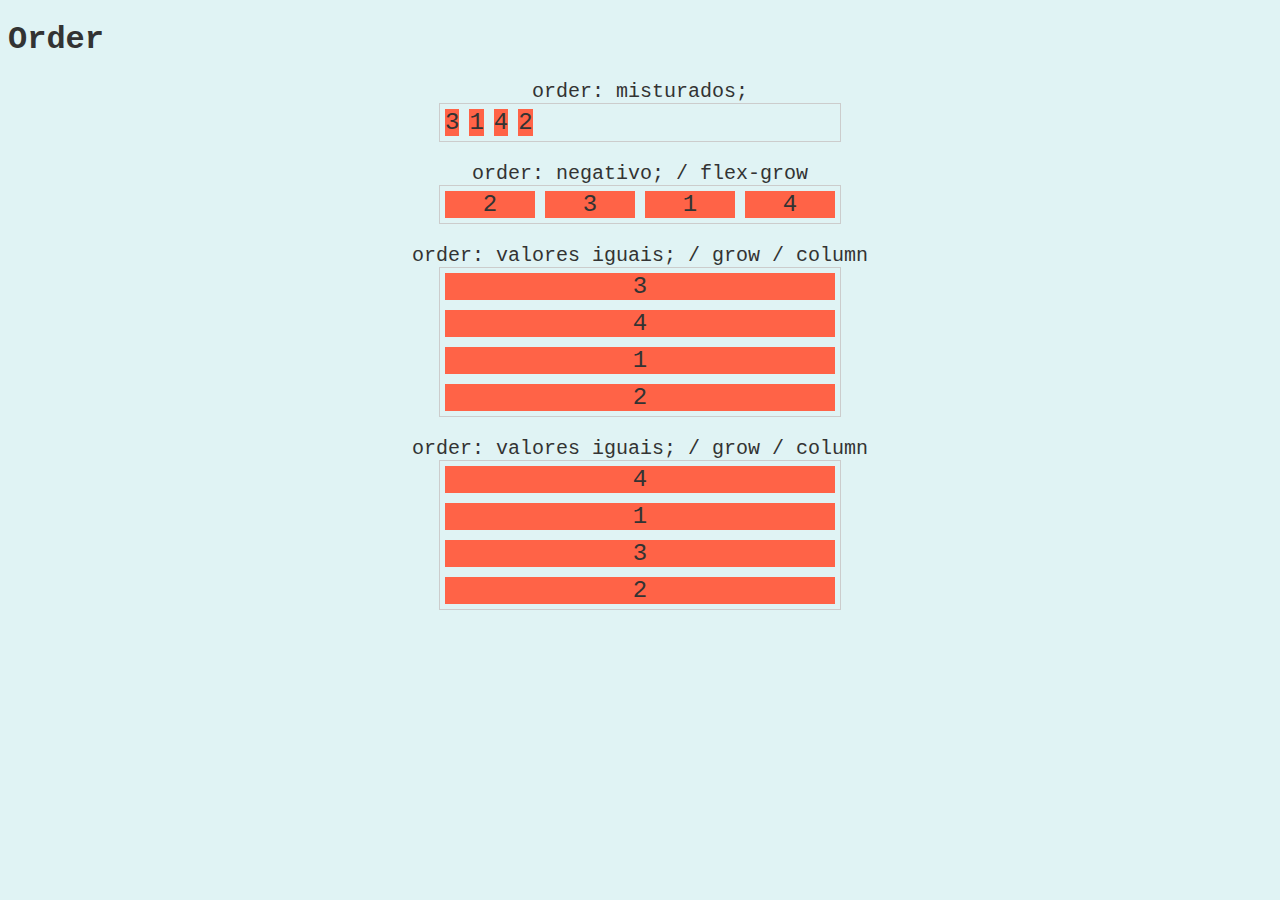
<file: 12-order/index.html>
<!DOCTYPE html>
<html lang="en">
<head>
  <meta charset="UTF-8">
  <meta http-equiv="X-UA-Compatible" content="IE=edge">
  <meta name="viewport" content="width=device-width, initial-scale=1.0">
  <link rel="stylesheet" href="style.css">
  <title>Order</title>
</head>
<body>
  <h1>Order</h1>

  <h2>order: misturados;</h2>
  <section class="container">
    <div class="item order2">1</div>
    <div class="item order4">2</div>
    <div class="item order1">3</div>
    <div class="item order3">4</div>
  </section>

  <h2>order: negativo; / flex-grow</h2>
  <section class="container">
    <div class="item order2 flex-grow">1</div>
    <div class="item order-1 flex-grow">2</div>
    <div class="item order1 flex-grow">3</div>
    <div class="item order3 flex-grow">4</div>
  </section>

  <h2>order: valores iguais; / grow / column</h2>
  <section class="container column">
    <div class="item order2 flex-grow">1</div>
    <div class="item order2 flex-grow">2</div>
    <div class="item order1 flex-grow">3</div>
    <div class="item order1 flex-grow">4</div>
  </section>

  <h2>order: valores iguais; / grow / column</h2>
  <section class="container column">
    <div class="item flex-grow">1</div>
    <div class="item order2 flex-grow">2</div>
    <div class="item flex-grow">3</div>
    <div class="item order-1 flex-grow">4</div>
  </section>

</body>
</html>
</file>
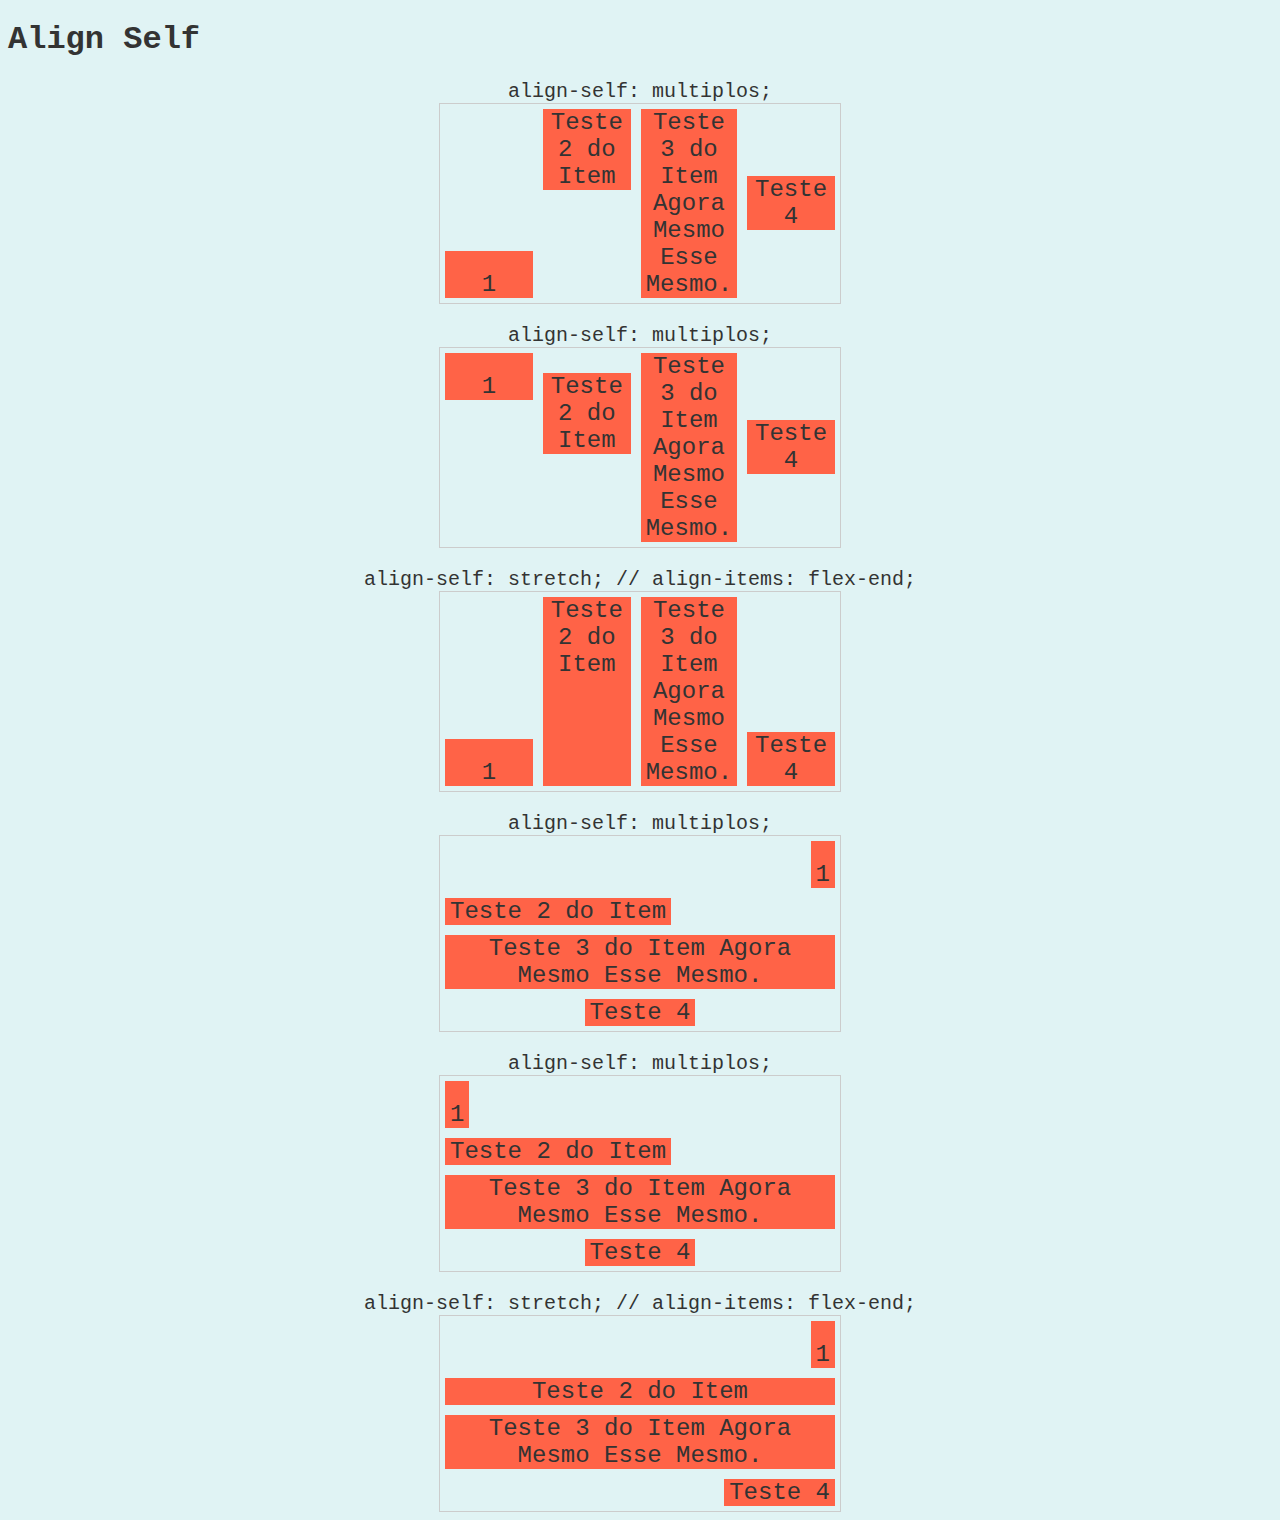
<file: 13-align-self/index.html>
<!DOCTYPE html>
<html lang="en">
<head>
  <meta charset="UTF-8">
  <meta http-equiv="X-UA-Compatible" content="IE=edge">
  <meta name="viewport" content="width=device-width, initial-scale=1.0">
  <link rel="stylesheet" href="style.css">
  <title>Align Self</title>
</head>
<body>
  <h1>Align Self</h1>

  <h2>align-self: multiplos;</h2>
  <section class="container">
    <div class="item flex-end">1</div>
    <div class="item flex-start">Teste 2 do Item</div>
    <div class="item">Teste 3 do Item Agora Mesmo Esse Mesmo.</div>
    <div class="item center">Teste 4</div>
  </section>

  <h2>align-self: multiplos;</h2>
  <section class="container">
    <div class="item baseline">1</div>
    <div class="item baseline">Teste 2 do Item</div>
    <div class="item">Teste 3 do Item Agora Mesmo Esse Mesmo.</div>
    <div class="item center">Teste 4</div>
  </section>

  <h2>align-self: stretch; // align-items: flex-end;</h2>
  <section class="container align-items">
    <div class="item">1</div>
    <div class="item stretch">Teste 2 do Item</div>
    <div class="item">Teste 3 do Item Agora Mesmo Esse Mesmo.</div>
    <div class="item">Teste 4</div>
  </section>

  <h2>align-self: multiplos;</h2>
  <section class="container column">
    <div class="item flex-end">1</div>
    <div class="item flex-start">Teste 2 do Item</div>
    <div class="item">Teste 3 do Item Agora Mesmo Esse Mesmo.</div>
    <div class="item center">Teste 4</div>
  </section>

  <h2>align-self: multiplos;</h2>
  <section class="container column">
    <div class="item baseline">1</div>
    <div class="item baseline">Teste 2 do Item</div>
    <div class="item">Teste 3 do Item Agora Mesmo Esse Mesmo.</div>
    <div class="item center">Teste 4</div>
  </section>

  <h2>align-self: stretch; // align-items: flex-end;</h2>
  <section class="container column align-items">
    <div class="item">1</div>
    <div class="item stretch">Teste 2 do Item</div>
    <div class="item">Teste 3 do Item Agora Mesmo Esse Mesmo.</div>
    <div class="item">Teste 4</div>
  </section>

</body>
</html>
</file>
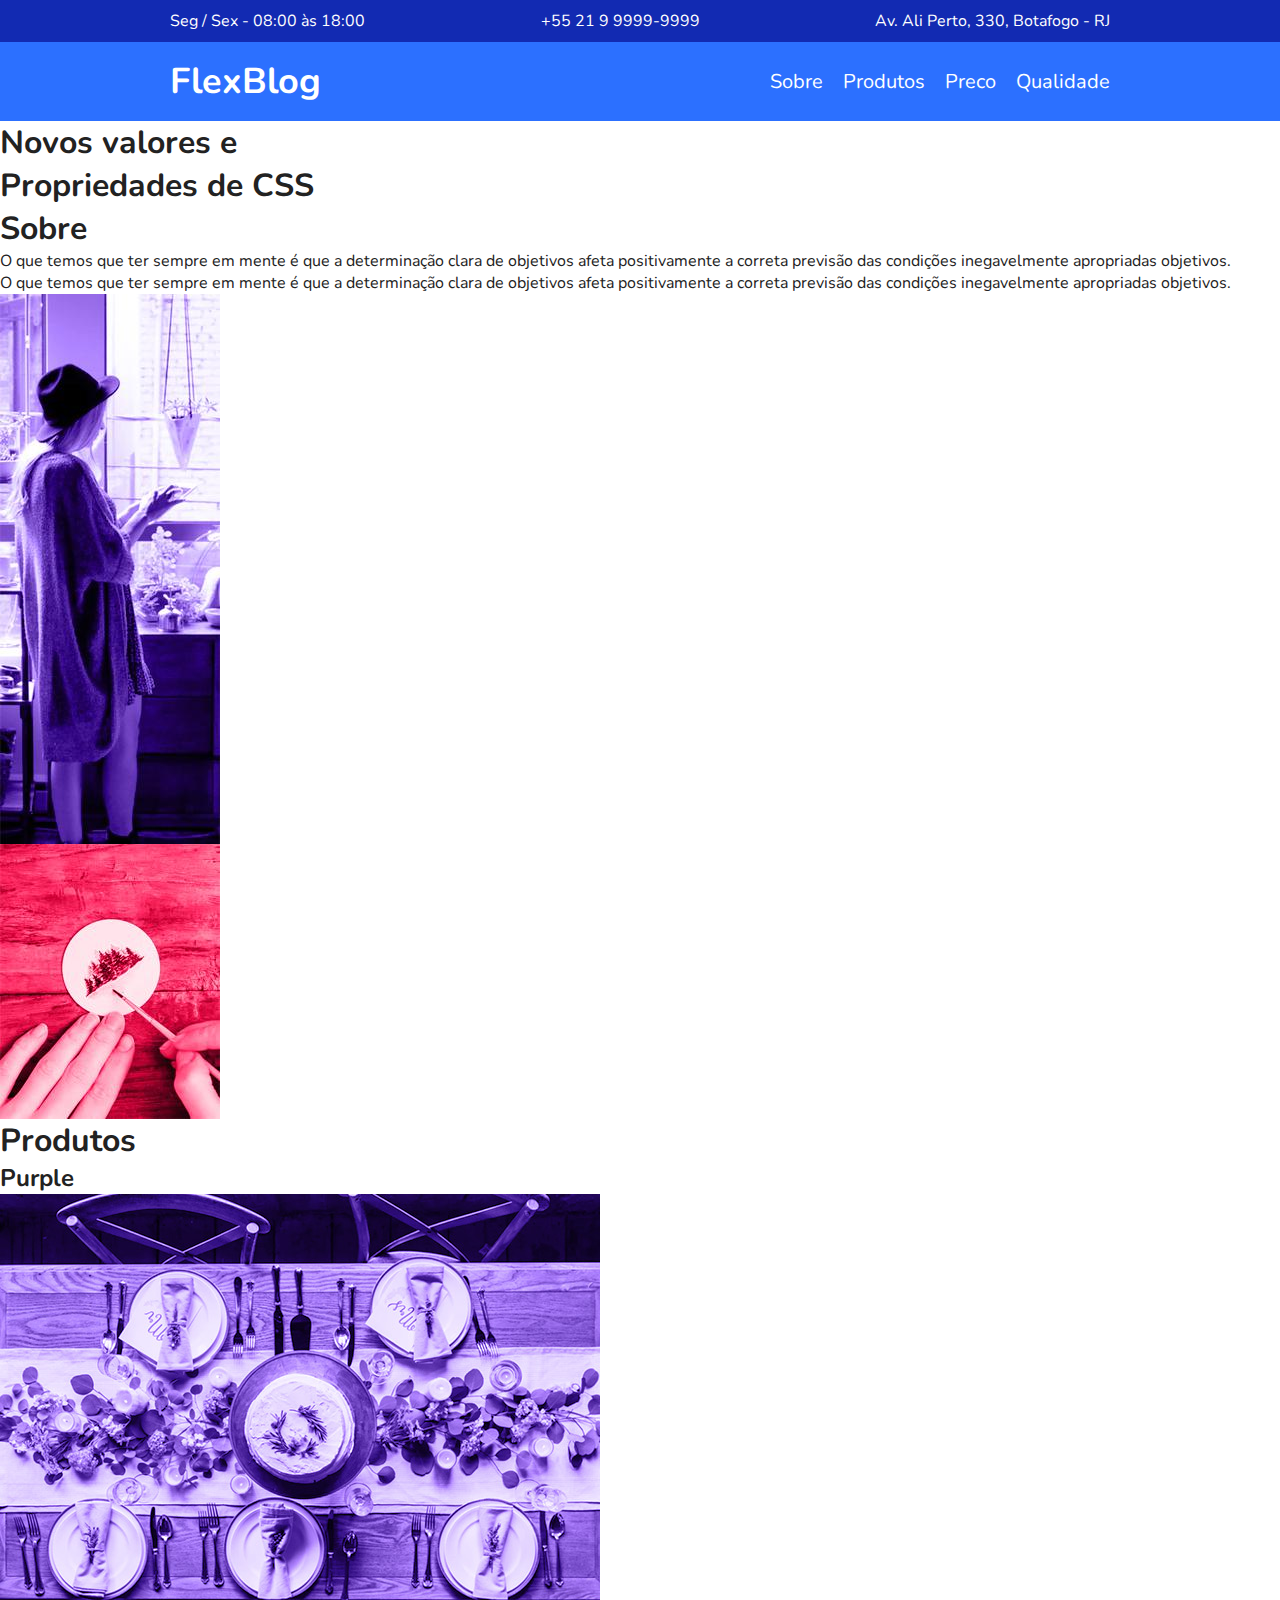
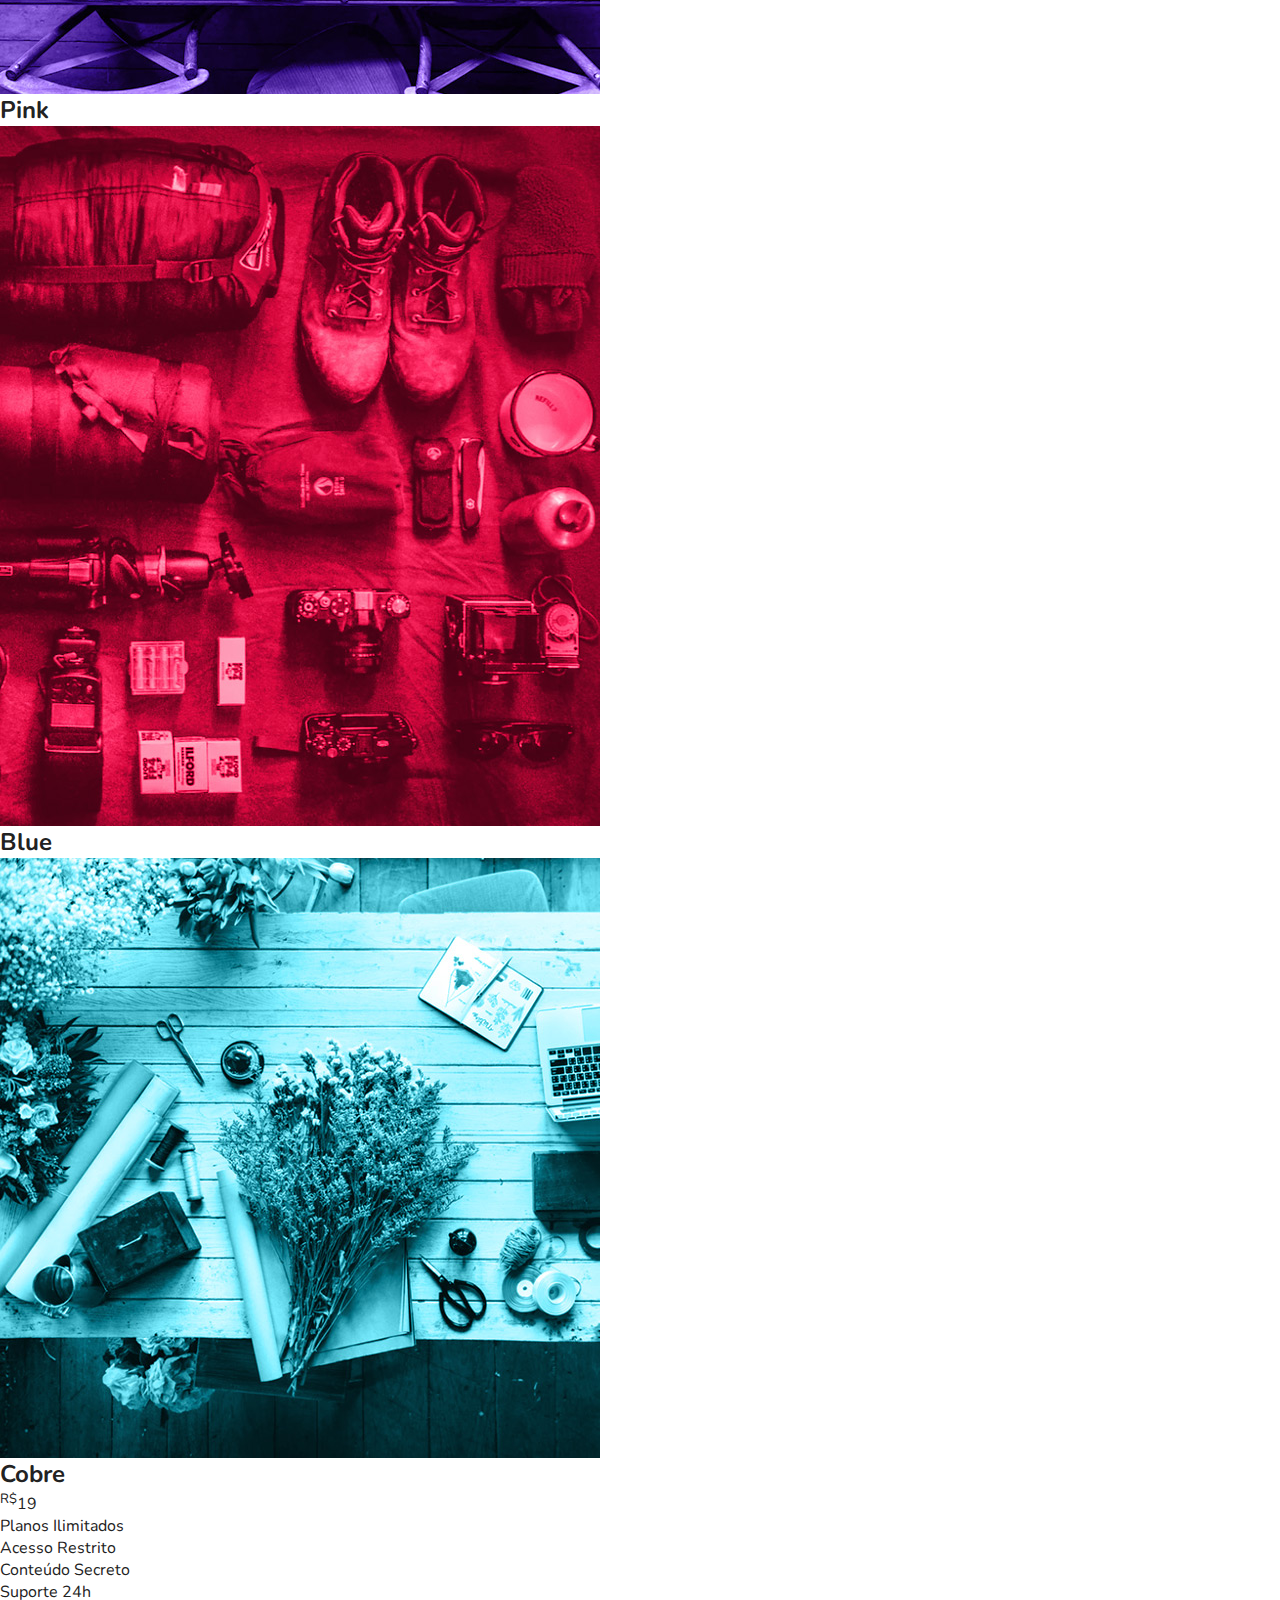
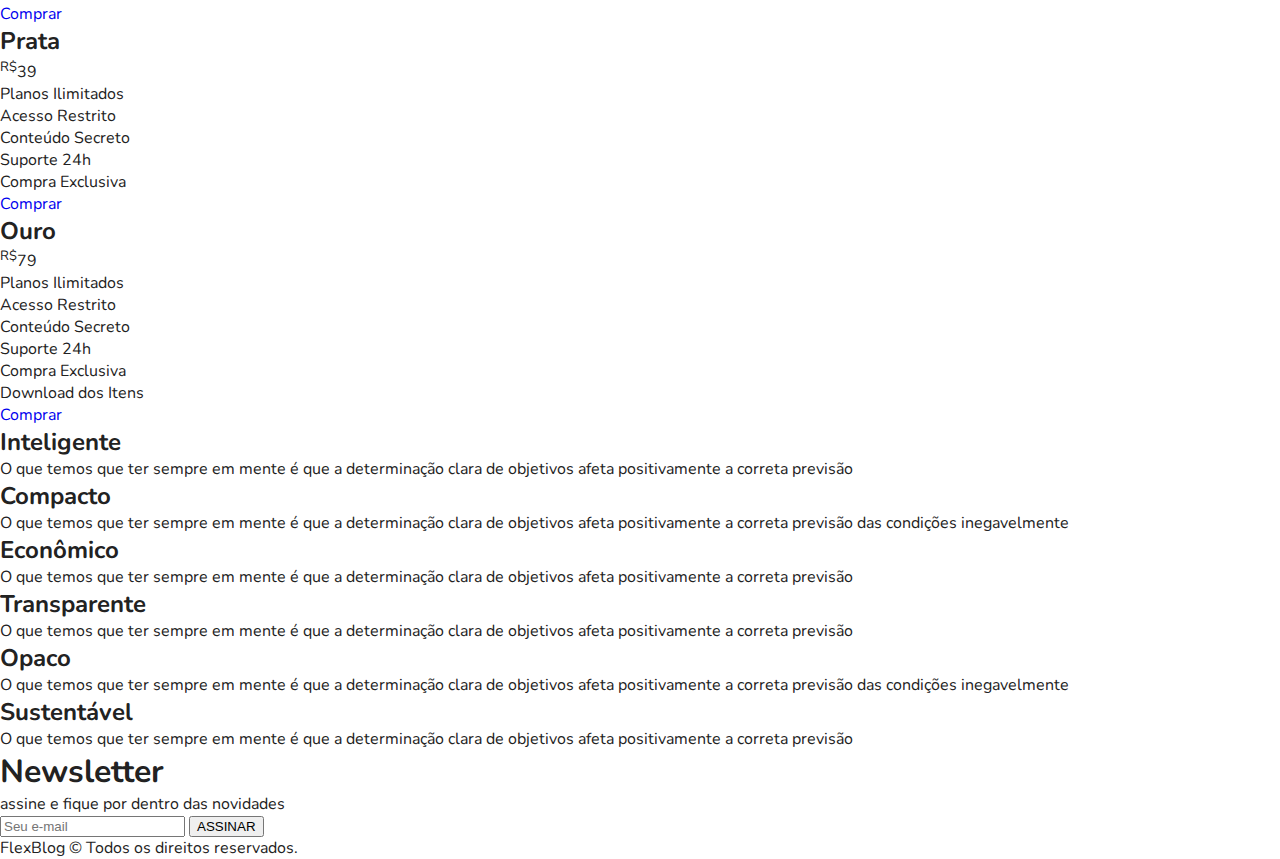
<file: flexblog/index.html>
<!DOCTYPE html>
<html lang="pt-BR">
<head>
  <meta charset="UTF-8">
  <meta http-equiv="X-UA-Compatible" content="IE=edge">
  <meta name="viewport" content="width=device-width, initial-scale=1.0">
  <link rel="stylesheet" href="style.css">
  <link rel="preconnect" href="https://fonts.googleapis.com">
  <link rel="preconnect" href="https://fonts.gstatic.com" crossorigin>
  <link href="https://fonts.googleapis.com/css2?family=Inter:wght@400;700&family=Nunito:ital,wght@0,400;0,700;1,400&family=Open+Sans:wght@400;700&display=swap" rel="stylesheet">
  <title>FlexBlog</title>
</head>
<body>
  
  <div class="superinfo-bg">
    <div class="superinfo">
      <p>Seg / Sex - 08:00 às 18:00</p>
      <a href="tel:+5521999999999">+55 21 9 9999-9999</a>
      <p>Av. Ali Perto, 330, Botafogo - RJ</p>
    </div>
  </div>

  <header class="menu-bg">
    <div class="menu">

      <div class="menu-logo">
        <a href="#">FlexBlog</a>
      </div>

      <nav class="menu-nav">
        <ul>
          <li><a href="#sobre">Sobre</a></li>
          <li><a href="#produtos">Produtos</a></li>
          <li><a href="#preco">Preco</a></li>
          <li><a href="#qualidade">Qualidade</a></li>
        </ul>
      </nav>

    </div>
  </header>

  <h1 class="introducao">Novos valores e<br/>Propriedades de CSS</h1>

  <section class="sobre" id="sobre">
    <div class="sobre-info">
      <h1>Sobre</h1>
      <p>
        O que temos que ter sempre em mente é que a determinação clara de objetivos afeta positivamente a correta previsão das condições inegavelmente apropriadas objetivos.
      </p>
      <p>
        O que temos que ter sempre em mente é que a determinação clara de objetivos afeta positivamente a correta previsão das condições inegavelmente apropriadas objetivos.
      </p>
    </div>

    <div class="sobre-img">
      <img src="img/sobre1.jpg" alt="Sobre 1">
    </div>

    <div class="sobre-img">
      <img src="img/sobre2.jpg" alt="Sobre 2">
    </div>
  </section>

  <section class="produtos" id="produtos">
    <h1>Produtos</h1>

    <div class="produtos-container">

      <div class="produtos-item purple">
        <h2>Purple</h2>
        <img src="img/produtos1.jpg" alt="Produtos 1">
      </div>

      <div class="produtos-item pink">
        <h2>Pink</h2>
        <img src="img/produtos2.jpg" alt="Produtos 2">
      </div>
      
      <div class="produtos-item blue">
        <h2>Blue</h2>
        <img src="img/produtos3.jpg" alt="Produtos 3">
      </div>

    </div>
  </section>

  <section class="preco" id="preco">
    <div class="preco-item">
      <h2>Cobre</h2>
      <span><sup>R$</sup>19</span>
      <ul>
        <li>Planos Ilimitados</li>
        <li>Acesso Restrito</li>
        <li>Conteúdo Secreto</li>
        <li>Suporte 24h</li>
      </ul>
      <a href="#">Comprar</a>
    </div>
    
    <div class="preco-item">
      <h2>Prata</h2>
      <span><sup>R$</sup>39</span>
      <ul>
        <li>Planos Ilimitados</li>
        <li>Acesso Restrito</li>
        <li>Conteúdo Secreto</li>
        <li>Suporte 24h</li>
        <li>Compra Exclusiva</li>
      </ul>
      <a href="#">Comprar</a>
    </div>

    <div class="preco-item">
      <h2>Ouro</h2>
      <span><sup>R$</sup>79</span>
      <ul>
        <li>Planos Ilimitados</li>
        <li>Acesso Restrito</li>
        <li>Conteúdo Secreto</li>
        <li>Suporte 24h</li>
        <li>Compra Exclusiva</li>
        <li>Download dos Itens</li>
      </ul>
      <a href="#">Comprar</a>
    </div>
  </section>

  <section class="qualidade" id="qualidade">
    <div class="qualidade-item">
      <h2>Inteligente</h2>
      <p>
        O que temos que ter sempre em mente é que a determinação clara de objetivos afeta positivamente a correta previsão
      </p>
    </div>

    <div class="qualidade-item">
      <h2>Compacto</h2>
      <p>
        O que temos que ter sempre em mente é que a determinação clara de objetivos afeta positivamente a correta previsão das condições inegavelmente
      </p>
    </div>

    <div class="qualidade-item">
      <h2>Econômico</h2>
      <p>
        O que temos que ter sempre em mente é que a determinação clara de objetivos afeta positivamente a correta previsão
      </p>
    </div>

    <div class="qualidade-item">
      <h2>Transparente</h2>
      <p>
        O que temos que ter sempre em mente é que a determinação clara de objetivos afeta positivamente a correta previsão
      </p>
    </div>

    <div class="qualidade-item">
      <h2>Opaco</h2>
      <p>
        O que temos que ter sempre em mente é que a determinação clara de objetivos afeta positivamente a correta previsão das condições inegavelmente
      </p>
    </div>

    <div class="qualidade-item">
      <h2>Sustentável</h2>
      <p>
        O que temos que ter sempre em mente é que a determinação clara de objetivos afeta positivamente a correta previsão
      </p>
    </div>
  </section>

  <section class="newsletter">
    <div class="newsletter-info">
      <h1>Newsletter</h1>
      <p>
        assine e fique por dentro das novidades
      </p>
    </div>
    <form action="">
      <input type="text" placeholder="Seu e-mail">
      <button type="submit">ASSINAR</button>
    </form>
  </section>

  <footer class="footer">
    <p>
      FlexBlog © Todos os direitos reservados.
    </p>
  </footer>

</body>
</html>
</file>
<file: 01-display/style.css>
body {
  font-family: 'Courier New', Courier, monospace;
  color: #333;
  background-color: rgba(196, 232, 233, 0.521);
}

h2 {
  text-align: center;
  margin: 20px 0 0 0;
  font-size: 1.25em;
  font-weight: normal;
}

.container {
  max-width: 400px;
  margin: 0 auto;
  border: 1px solid #ccc;
}

/* Flex */
.flex {
  display: flex;
}

.flex-wrap {
  flex-wrap: wrap;
}

.flex-item-1 {
  flex: 1;
}

/* Flex item */
.item {
  margin: 5px;
  background: tomato;
  text-align: center;
  font-size: 1.5em;
}

.item:hover {
  background: rgba(255, 99, 71, 0.5);
  font-weight: 700;
}
</file>
<file: 02-flex-direction/style.css>
body {
  font-family: 'Courier New', Courier, monospace;
  color: #333;
  background-color: rgba(196, 232, 233, 0.521);
}

h2 {
  text-align: center;
  margin: 20px 0 0 0;
  font-size: 1.25em;
  font-weight: normal;
}

.container {
  max-width: 400px;
  margin: 0 auto;
  border: 1px solid #ccc;
  display: flex;
}

/* Flex item */
.item {
  flex: 1;
  margin: 5px;
  background: tomato;
  text-align: center;
  font-size: 1.5em;
}

.item:hover {
  background: rgba(255, 99, 71, 0.5);
  font-weight: 700;
}

/* Flex */
.row {
  flex-direction: row;
}

.row-reverse {
  flex-direction: row-reverse;
}

.column {
  flex-direction: column;
}

.column-reverse {
  flex-direction: column-reverse;
}
</file>
<file: 03-flex-wrap/style.css>
.nowrap {
  flex-wrap: nowrap;
}
.wrap {
  flex-wrap: wrap;
}
.wrap-reverse {
  flex-wrap: wrap-reverse;
}

/* Basic */
body {
  font-family: 'Courier New', Courier, monospace;
  color: #333;
  background-color: rgba(196, 232, 233, 0.521);
}

h2 {
  text-align: center;
  margin: 20px 0 0 0;
  font-size: 1.25em;
  font-weight: normal;
}

.container {
  max-width: 400px;
  margin: 0 auto;
  border: 1px solid #ccc;
  display: flex;
}

/* Flex item */
.item {
  flex: 1;
  margin: 5px;
  background: tomato;
  text-align: center;
  font-size: 1.5em;
}

.item:hover {
  background: rgba(255, 99, 71, 0.5);
  font-weight: 700;
}
</file>
<file: 04-flex-flow/style.css>
/* Flex Flow */
.row-nowrap {
  flex-flow: row nowrap;
}
.row-wrap{
  flex-flow: row wrap;
}
.row-wrap-reverse {
  flex-flow: row wrap-reverse;
}

.row-reverse-wrap-reverse {
  flex-flow: row-reverse wrap-reverse;
}

.column-nowrap {
  flex-flow: column nowrap;
}
.column-wrap {
  flex-flow: column wrap;
  max-height: 100px;
}

.column-reverse-wrap-reverse {
  flex-flow: column-reverse wrap-reverse;
  max-height: 100px;
}

/* Basic */
body {
  font-family: 'Courier New', Courier, monospace;
  color: #333;
  background-color: rgba(196, 232, 233, 0.521);
}

h2 {
  text-align: center;
  margin: 20px 0 0 0;
  font-size: 1.25em;
  font-weight: normal;
}

.container {
  max-width: 400px;
  margin: 0 auto;
  border: 1px solid #ccc;
  display: flex;
}

/* Flex item */
.item {
  flex: 1;
  margin: 5px;
  background: tomato;
  text-align: center;
  font-size: 1.5em;
}

.item:hover {
  background: rgba(255, 99, 71, 0.5);
  font-weight: 700;
}
</file>
<file: 05-justify-content/style.css>
/* Justify content */
.flex-start {
  justify-content: flex-start;
}
.flex-end {
  justify-content: flex-end;
}
.center {
  justify-content: center;
}

.space-between {
  justify-content: space-between;
}
.space-around {
  justify-content: space-around;
}
.space-evenly {
  justify-content: space-evenly;
}

.start {
  justify-content: start;
}
.end {
  justify-content: end;
}
.left {
  justify-content: left;
}
.right {
  justify-content: right;
}

.column {
  flex-direction: column;
  min-height: 300px;
}

/* Basic */
body {
  font-family: 'Courier New', Courier, monospace;
  color: #333;
  background-color: rgba(196, 232, 233, 0.521);
}

h2 {
  text-align: center;
  margin: 20px 0 0 0;
  font-size: 1.25em;
  font-weight: normal;
}

.container {
  max-width: 400px;
  margin: 0 auto;
  border: 1px solid #ccc;
  display: flex;
}

/* Flex item */
.item {
  margin: 5px;
  background: tomato;
  text-align: center;
  font-size: 1.5em;
}

.item:hover {
  background: rgba(255, 99, 71, 0.5);
  font-weight: 700;
}
</file>
<file: 06-align-items/style.css>
/* Align Items */
.stretch {
  align-items: stretch;
}
.flex-start {
  align-items: flex-start;
}
.flex-end {
  align-items: flex-end;
}
.center {
  align-items: center;
}

.baseline {
  align-items: baseline;
}

/* Flex direction */
.column {
  flex-direction: column;
}

/* Justify Content */
.justify-center {
  justify-content: center;
}

/* Basic */
body {
  font-family: 'Courier New', Courier, monospace;
  color: #333;
  background-color: rgba(196, 232, 233, 0.521);
}

h2 {
  text-align: center;
  margin: 20px 0 0 0;
  font-size: 1.25em;
  font-weight: normal;
}

.container {
  max-width: 400px;
  min-height: 200px;
  flex: 1;
  margin: 0 auto;
  border: 1px solid #ccc;
  display: flex;
}

.container2 {
  max-width: 400px;
  min-height: 200px;
  flex: 1;
  margin: 0 auto;
  border: 1px solid #ccc;
  display: flex;
}

/* Flex item */
.item {
  flex: 1;
  margin: 5px;
  background: tomato;
  text-align: center;
  font-size: 1.5em;
}

.item:hover {
  background: rgba(255, 99, 71, 0.5);
  font-weight: 700;
}

.item:first-child {
  padding-top: 50px;
}

.item2 {
  margin: 5px;
  background: tomato;
  text-align: center;
  font-size: 1.5em;
  padding: 20px;
}

.item2:hover {
  background: rgba(255, 99, 71, 0.5);
  font-weight: 700;
}
</file>
<file: 07-align-content/style.css>
/* Align Items */
.stretch {
	align-content: stretch;
}

.flex-start {
	align-content: flex-start;
}

.flex-end {
	align-content: flex-end;
}

.center {
	align-content: center;
}

.space-between {
	align-content: space-between;
}

.space-around {
	align-content: space-around;
}

/* Basic */
body {
  font-family: 'Courier New', Courier, monospace;
  color: #333;
  background-color: rgba(196, 232, 233, 0.521);
}

h2 {
  text-align: center;
  margin: 20px 0 0 0;
  font-size: 1.25em;
  font-weight: normal;
}

.container {
  max-width: 400px;
  min-height: 300px;
  margin: 0 auto;
  border: 1px solid #ccc;
  display: flex;
  flex-wrap: wrap;
}

/* Flex item */
.item {
  flex: 1;
  margin: 5px;
  background: tomato;
  text-align: center;
  font-size: 1.5em;
}

.item:hover {
  background: rgba(255, 99, 71, 0.5);
  font-weight: 700;
}
</file>
<file: 08-flex-grow/style.css>
/* Flex Grow */
.grow0 {
  flex-grow: 0;
}
.grow1 {
  flex-grow: 1;
}
.grow2 {
  flex-grow: 2;
}

/* Basic */
body {
  font-family: 'Courier New', Courier, monospace;
  color: #333;
  background-color: rgba(196, 232, 233, 0.521);
}

h2 {
  text-align: center;
  margin: 20px 0 0 0;
  font-size: 1.25em;
  font-weight: normal;
}

.container {
  max-width: 400px;
  margin: 0 auto;
  border: 1px solid #ccc;
  display: flex;
}

/* Flex item */
.item {
  margin: 5px;
  background: tomato;
  text-align: center;
  font-size: 1.5em;
}

.item:hover {
  background: rgba(255, 99, 71, 0.5);
  font-weight: 700;
}
</file>
<file: 09-flex-basis/style.css>
/* Flex Basis */
.basis-auto {
  flex-grow: 1;
  flex-basis: auto;
}
.basis-auto-grow-2 {
  flex-grow: 2;
  flex-basis: auto;
}
.basis-auto-width {
	flex-grow: 1;
	flex-basis: auto;
	width: 60px;
}
.basis-auto-grow-0 {
	flex-basis: auto;
}

.overlay .basis-auto::before, .overlay .basis-auto-grow-2::before, .overlay .basis-auto-width::before {
	content: '';
	display: block;
	width: 16px;
	height: 36px;
	background: blue;
	position: absolute;
	opacity: .5;
}
.overlay .basis-auto-grow-2::before {
	border-right: 16px solid blueviolet;
}
.overlay .basis-auto-width::before {
	border-right: 30px solid;
}

/* basis 0 */
.basis-0 {
	flex-grow: 1;
	flex-basis: 0;
}
.basis-0-grow-2 {
	flex-grow: 2;
	flex-basis: 0;
}
.basis-0-width {
	flex-grow: 1;
	flex-basis: 0;
	width: 120px;
	min-width: 80px;
}
.basis-0-grow-0 {
	flex-basis: 0;
}

.overlay .basis-0::before, .overlay .basis-0-grow-2::before, .overlay .basis-0-width::before {
	content: '';
	display: block;
	width: 65px;
	height: 36px;
	background: blue;
	position: absolute;
	opacity: .5;
}
.overlay .basis-0-grow-2::before {
	border-right: 65px solid blueviolet;
}

/* Flex basis número */
.basis-numero-container {
	flex-wrap: wrap;
}
.basis-110 {
	flex-basis: 110px;
}
.basis-300 {
	flex-basis: 300px;
}
.basis-110-porcento {
	flex-basis: calc(25% - 10px);
}

.basis-110-grow-1 {
	flex-grow: 1;
	flex-basis: 110px;
}
.basis-600-grow-1 {
	flex-grow: 1;
	flex-basis: 600px;
}


/* Basic */
body {
  font-family: 'Courier New', Courier, monospace;
  color: #333;
  background-color: rgba(196, 232, 233, 0.521);
}

h2 {
  text-align: center;
  margin: 20px 0 0 0;
  font-size: 1.25em;
  font-weight: normal;
}

.container {
  max-width: 400px;
  margin: 0 auto;
  border: 1px solid #ccc;
  display: flex;
}

/* Flex item */
.item {
  margin: 5px;
  background: tomato;
  text-align: center;
  font-size: 1.5em;
}

.item:hover {
  background: rgba(255, 99, 71, 0.5);
  font-weight: 700;
}
</file>
<file: 10-flex-shrink/style.css>
/* Flex Shrink */
.shrink-1 {
	flex-grow: 1;
	flex-shrink: 1;
}
.shrink-3 {
	flex-grow: 1;
	flex-shrink: 3;
}
.shrink-1-basis {
	flex-grow: 1;
	flex-shrink: 1;
	flex-basis: 150px;
}
.shrink-0-basis {
	flex-grow: 1;
	flex-shrink: 0;
	flex-basis: 150px;
}
.shrink-3-basis {
	flex-grow: 1;
	flex-shrink: 3;
	flex-basis: 150px;
}

.flex-wrap {
	flex-wrap: wrap;
}


/* Basic */
body {
  font-family: 'Courier New', Courier, monospace;
  color: #333;
  background-color: rgba(196, 232, 233, 0.521);
}

h2 {
  text-align: center;
  margin: 20px 0 0 0;
  font-size: 1.25em;
  font-weight: normal;
}

.container {
  max-width: 400px;
  margin: 0 auto;
  border: 1px solid #ccc;
  display: flex;
}

/* Flex item */
.item {
  margin: 5px;
  background: tomato;
  text-align: center;
  font-size: 1.5em;
}

.item:hover {
  background: rgba(255, 99, 71, 0.5);
  font-weight: 700;
}
</file>
<file: 11-flex/style.css>
/* Flex */
.basis-auto {
	flex: 1 1 auto;
}
.basis-auto-grow-2 {
	flex: 2 1 auto;
}
.basis-auto-width {
	flex: 1 1 auto;
	width: 60px;
}
.basis-auto-grow-0 {
	flex: 0 1 auto;
}

.basis-0 {
	flex: 1;
}
.basis-0-grow-2 {
	flex: 2;
}
.basis-0-width {
	flex: 1;
	width: 120px;
	min-width: 80px;
}
.basis-0-grow-0 {
	flex: 0 1 0;
}

.basis-numero-container {
	flex-wrap: wrap;
}
.basis-110 {
	flex: 0 1 110px;
}
.basis-300 {
	flex: 0 1 300px;
}
.basis-110-porcento {
	flex: 0 1 calc(25% - 10px);
}

.basis-110-grow-1 {
	flex: 1 1 110px;
}
.basis-600-grow-1 {
	flex: 1 1 600px;
}

/* Basic */
body {
  font-family: 'Courier New', Courier, monospace;
  color: #333;
  background-color: rgba(196, 232, 233, 0.521);
}

h2 {
  text-align: center;
  margin: 20px 0 0 0;
  font-size: 1.25em;
  font-weight: normal;
}

.container {
  max-width: 400px;
  margin: 0 auto;
  border: 1px solid #ccc;
  display: flex;
}

/* Flex item */
.item {
  margin: 5px;
  background: tomato;
  text-align: center;
  font-size: 1.5em;
}

.item:hover {
  background: rgba(255, 99, 71, 0.5);
  font-weight: 700;
}
</file>
<file: 12-order/style.css>
/* Order */
.order1 {
	order: 1;
}
.order2 {
	order: 2;
}
.order3 {
	order: 3;
}
.order4 {
	order: 4;
}

.order-1 {
	order: -1;
}
.flex-grow {
	flex-grow: 1;
}

.column {
	flex-direction: column;
}

/* Basic */
body {
  font-family: 'Courier New', Courier, monospace;
  color: #333;
  background-color: rgba(196, 232, 233, 0.521);
}

h2 {
  text-align: center;
  margin: 20px 0 0 0;
  font-size: 1.25em;
  font-weight: normal;
}

.container {
  max-width: 400px;
  margin: 0 auto;
  border: 1px solid #ccc;
  display: flex;
}

/* Flex item */
.item {
  margin: 5px;
  background: tomato;
  text-align: center;
  font-size: 1.5em;
}

.item:hover {
  background: rgba(255, 99, 71, 0.5);
  font-weight: 700;
}
</file>
<file: 13-align-self/style.css>
/* Align Self */
.flex-start {
	align-self: flex-start;
}

.flex-end {
	align-self: flex-end;
}

.center {
	align-self: center;
}

.baseline {
	align-self: baseline;
}

.stretch {
	align-self: stretch;
}

.align-items {
	align-items: flex-end;
}

.column {
	flex-direction: column;
}

/* Basic */
body {
  font-family: 'Courier New', Courier, monospace;
  color: #333;
  background-color: rgba(196, 232, 233, 0.521);
}

h2 {
  text-align: center;
  margin: 20px 0 0 0;
  font-size: 1.25em;
  font-weight: normal;
}

.container {
  max-width: 400px;
  margin: 0 auto;
  border: 1px solid #ccc;
  display: flex;
}

/* Flex item */
.item {
  flex: 1;
  margin: 5px;
  padding: 0 5px;
  background: tomato;
  text-align: center;
  font-size: 1.5em;
}

.item:first-child {
  padding-top: 20px;
}

.item:hover {
  background: rgba(255, 99, 71, 0.5);
  font-weight: 700;
}
</file>
<file: flexblog/style.css>
body, h1, h2, p, ul, li, a {
  margin: 0px;
  padding: 0px;
}

body {
  font-family: "Nunito", Arial, Helvetica, sans-serif;
  color: #222;
}

ul {
  list-style: none;
}

a {
  text-decoration: none;
}

img {
  display: block;
  max-width: 100%;
}

* {
  box-sizing: border-box;
}

/* Superinfo */

.superinfo-bg {
  background: #122ab2;
  color: white;
}

.superinfo {
  max-width: 960px;
  margin: 0 auto;
  padding-top: 10px;

  display: flex;
  justify-content: space-between;
  flex-wrap: wrap;
}

.superinfo p, .superinfo a {
  margin: 0 10px 10px 10px;
}

.superinfo-bg a {
  color: white;
}


/* Menu */

.menu-bg {
  background: #2c70ff;
}

.menu {
  display: flex;
  flex-wrap: wrap;
  justify-content: space-between;
  align-items: center;

  max-width: 960px;
  margin: 0 auto;
  padding: 15px 0;
}

.menu a {
  color: white;
}

.menu-logo a {
  font-size: 2.25em;
  font-weight: bold;
  margin: 0 10px;
}

.menu-nav ul{
  display: flex;
  flex-wrap: wrap;
}

.menu-nav a {
  font-size: 1.25em;
  display: block;
  padding: 10px;
}

.menu-nav a:hover {
  color: #122ab2;
}
</file>
